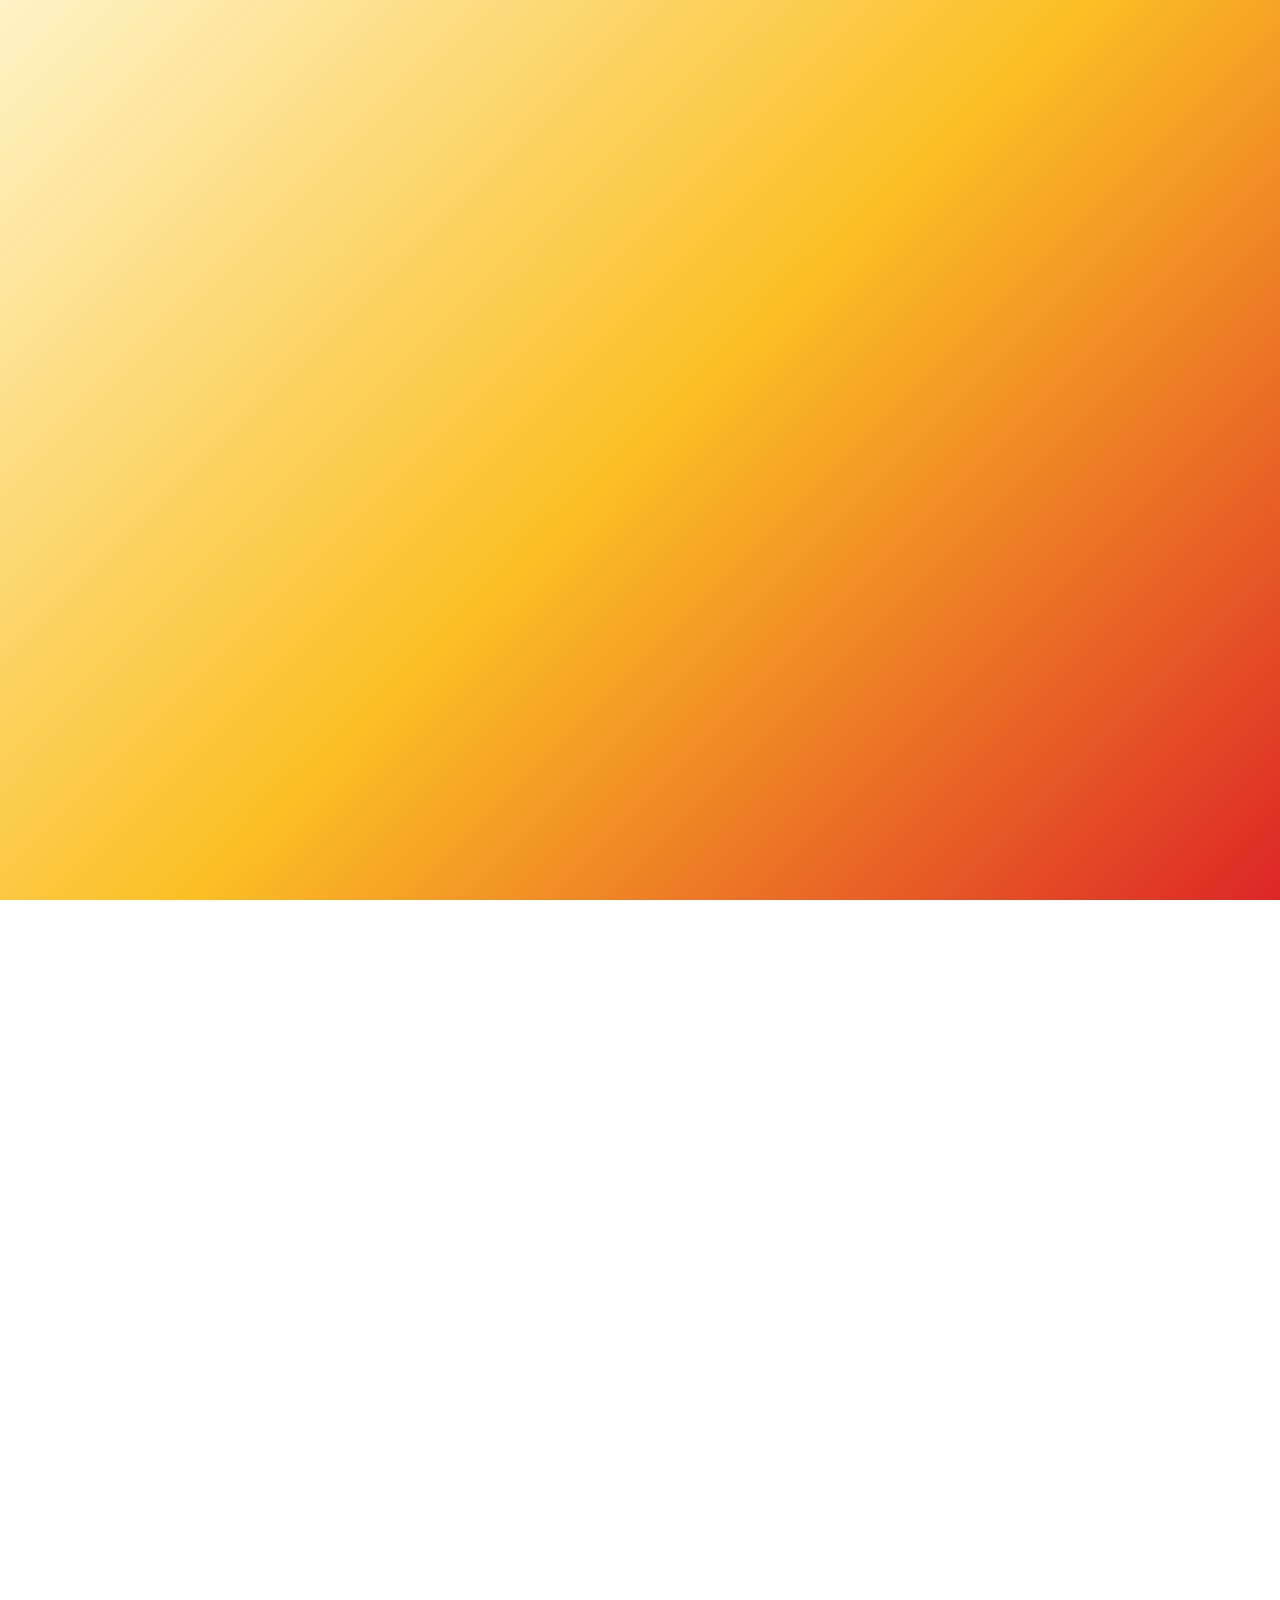
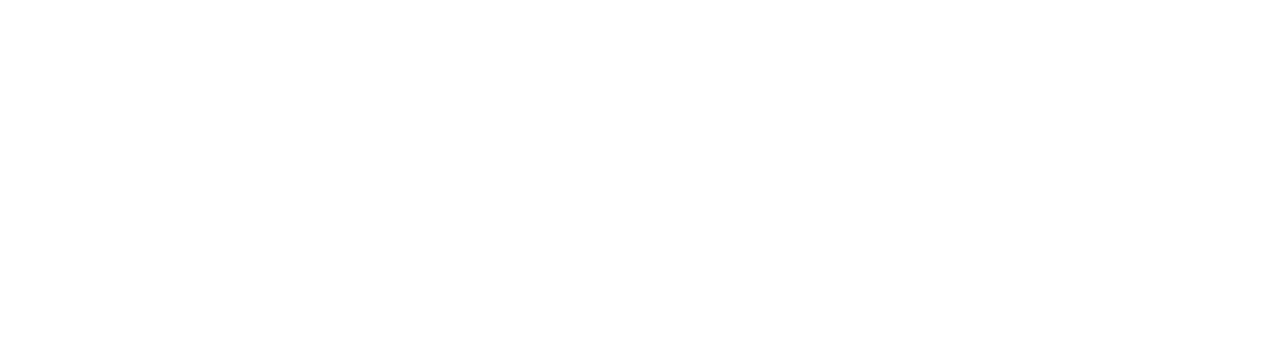
<file: forms/complaints/homepage.html>
<!DOCTYPE html>
<html lang="en">
<head>
    <meta charset="UTF-8">
    <meta name="viewport" content="width=device-width, initial-scale=1.0">
    <title>Complaints System - LEYECO III Forms Management System</title>
    
    <!-- Favicon -->
    <link rel="icon" type="image/svg+xml" href="../../assets/images/leyecoicon_fav.svg">
    
    <!-- Font Awesome Icons -->
    <link rel="stylesheet" href="https://cdnjs.cloudflare.com/ajax/libs/font-awesome/6.5.1/css/all.min.css">
    
    <!-- Main Stylesheet -->
    <link rel="stylesheet" href="../../assets/css/style.css">
    
    <!-- Page Loader Stylesheet -->
    <link rel="stylesheet" href="../../assets/css/loader.css">
    
    <!-- Page-specific CSS -->
    <link rel="stylesheet" href="homepage.css">
    
    <!-- Global Page Loader Script -->
    <script src="../../assets/js/page-loader.js"></script>
</head>
<body>
    <!-- Page Loader Overlay -->
    <div id="page-loader">
        <div class="loader"></div>
    </div>
    
    <!-- Mobile Menu Overlay -->
    <div class="mobile-menu-overlay"></div>
    
    <!-- Navigation Bar -->
    <nav class="navbar">
        <div class="container">
            <!-- Logo/Brand -->
            <a href="../../index.html" class="navbar-brand">
                <img src="../../assets/images/logoL3iii.webp" alt="LEYECO III Logo" class="logo-icon">
                <img src="../../assets/images/logo_leyeco3.webp" alt="LEYECO III" class="logo-text">
            </a>
            
            <!-- Mobile Toggle -->
            <div class="navbar-toggle">
                <span></span>
                <span></span>
                <span></span>
            </div>
            
            <!-- Navigation Menu -->
            <div class="navbar-menu">
                <ul class="navbar-nav">
                    <li>
                        <a href="../../index.html">
                            <i class="fas fa-home"></i> Home
                        </a>
                    </li>
                    <li>
                        <a href="../../about.html">
                            <i class="fas fa-info-circle"></i> About
                        </a>
                    </li>
                    <li>
                        <a href="../../contact.html">
                            <i class="fas fa-envelope"></i> Contact
                        </a>
                    </li>
                    <li>
                        <a href="#" class="btn btn-primary" onclick="alert('Staff login is not available in this frontend-only version.'); return false;">
                            <i class="fas fa-user-lock"></i> Staff Login
                        </a>
                    </li>
                </ul>
            </div>
        </div>
    </nav>
    
    <!-- Main Content Wrapper -->
    <main class="main-content">

<div class="container" style="max-width: 1200px; margin: 0 auto; padding: 20px;">
    <main class="main">
        <section class="hero">
            <h2>File a Complaint</h2>
            <p>We value your feedback. Report service issues, billing concerns, or any complaints to help us serve you better.</p>
            
            <div class="hero-actions">
                <a href="submit_complaint.html" class="btn btn-primary btn-large">
                    📝 Submit New Complaint
                </a>
                <a href="#view-complaint" class="btn btn-secondary btn-large">
                    🔍 Track Your Complaint
                </a>
            </div>
        </section>

        <section class="view-complaint" id="view-complaint">
            <h3>Track Your Complaint</h3>
            <p>Enter your reference code to view the status of your complaint</p>
            
            <form onsubmit="alert('Tracking is not available in this frontend-only version.'); return false;" class="search-form">
                <input 
                    type="text" 
                    name="ref" 
                    placeholder="Enter reference code (e.g., CLN20251211-0001)" 
                    required
                    pattern="CLN\d{8}-\d{4}"
                    class="search-input"
                >
                <button type="submit" class="btn btn-primary">View Complaint</button>
            </form>
        </section>

        <section class="info">
            <h3>How It Works</h3>
            <div class="steps">
                <div class="step">
                    <div class="step-number">1</div>
                    <h4>Submit Complaint</h4>
                    <p>Fill out the form with details about your complaint</p>
                </div>
                <div class="step">
                    <div class="step-number">2</div>
                    <h4>Get Reference Code</h4>
                    <p>Receive a unique tracking code for your complaint</p>
                </div>
                <div class="step">
                    <div class="step-number">3</div>
                    <h4>Track Progress</h4>
                    <p>Use your code to check the status anytime</p>
                </div>
                <div class="step">
                    <div class="step-number">4</div>
                    <h4>Issue Resolved</h4>
                    <p>Our team works to resolve your complaint quickly</p>
                </div>
            </div>
        </section>

        <section class="stats">
            <h3>System Statistics</h3>
            <div class="stats-grid">
                <div class="stat-card">
                    <div class="stat-number">342</div>
                    <div class="stat-label">Total Complaints</div>
                </div>
                <div class="stat-card stat-new">
                    <div class="stat-number">28</div>
                    <div class="stat-label">New Complaints</div>
                </div>
                <div class="stat-card stat-investigating">
                    <div class="stat-number">45</div>
                    <div class="stat-label">Under Investigation</div>
                </div>
                <div class="stat-card stat-resolved">
                    <div class="stat-number">269</div>
                    <div class="stat-label">Resolved</div>
                </div>
            </div>
        </section>
    </main>
</div>

    </main>
    
    <!-- Footer -->
    <footer class="footer">
        <div class="container">
            <div class="footer-content">
                <div class="footer-section">
                    <div class="footer-logo" style="display: flex; align-items: center; gap: 10px; margin-bottom: 0.5rem;">
                        <img src="../../assets/images/logoL3iii.webp" alt="LEYECO III Logo" style="height: 30px; width: auto;">
                        <h4 style="margin: 0;">LEYECO III</h4>
                    </div>
                    <p>Leyte III Electric Cooperative, Inc.</p>
                    <p><i>Lighting Houses, Lighting Homes, Lighting Hopes</i></p>
                </div>
                
                <div class="footer-section">
                    <h4>Quick Links</h4>
                    <ul>
                        <li><a href="../../index.html">Home</a></li>
                        <li><a href="../../index.html#select-forms">Select Forms</a></li>
                        <li><a href="../../contact.html#map-section">Find Us</a></li>
                        <li><a href="../../contact.html#faq-section">FAQ</a></li>
                    </ul>
                </div>
                
                <div class="footer-section">
                    <h4>Contact Information</h4>
                    <p><i class="fas fa-map-marker-alt"></i> Brgy. San Roque, Tunga, Leyte</p>
                    <p><i class="fas fa-phone"></i> SMART: +639285104998</p>
                    <p><i class="fas fa-phone"></i> GLOBE: +639173049794</p>
                    <p><i class="fas fa-envelope"></i> <a href="mailto:leyteiiie@yahoo.com" style="color: var(--light-gray);">leyteiiie@yahoo.com</a></p>
                    <p><i class="fas fa-globe"></i> <a href="https://www.leyeco3.com/" target="_blank" style="color: var(--light-gray);">www.leyeco3.com</a></p>
                </div>
            </div>
        </div>
    </footer>
    
    <!-- JavaScript -->
    <script src="../../assets/js/main.js"></script>
    <script src="../../assets/js/page-loader.js"></script>
</body>
</html>
</file>
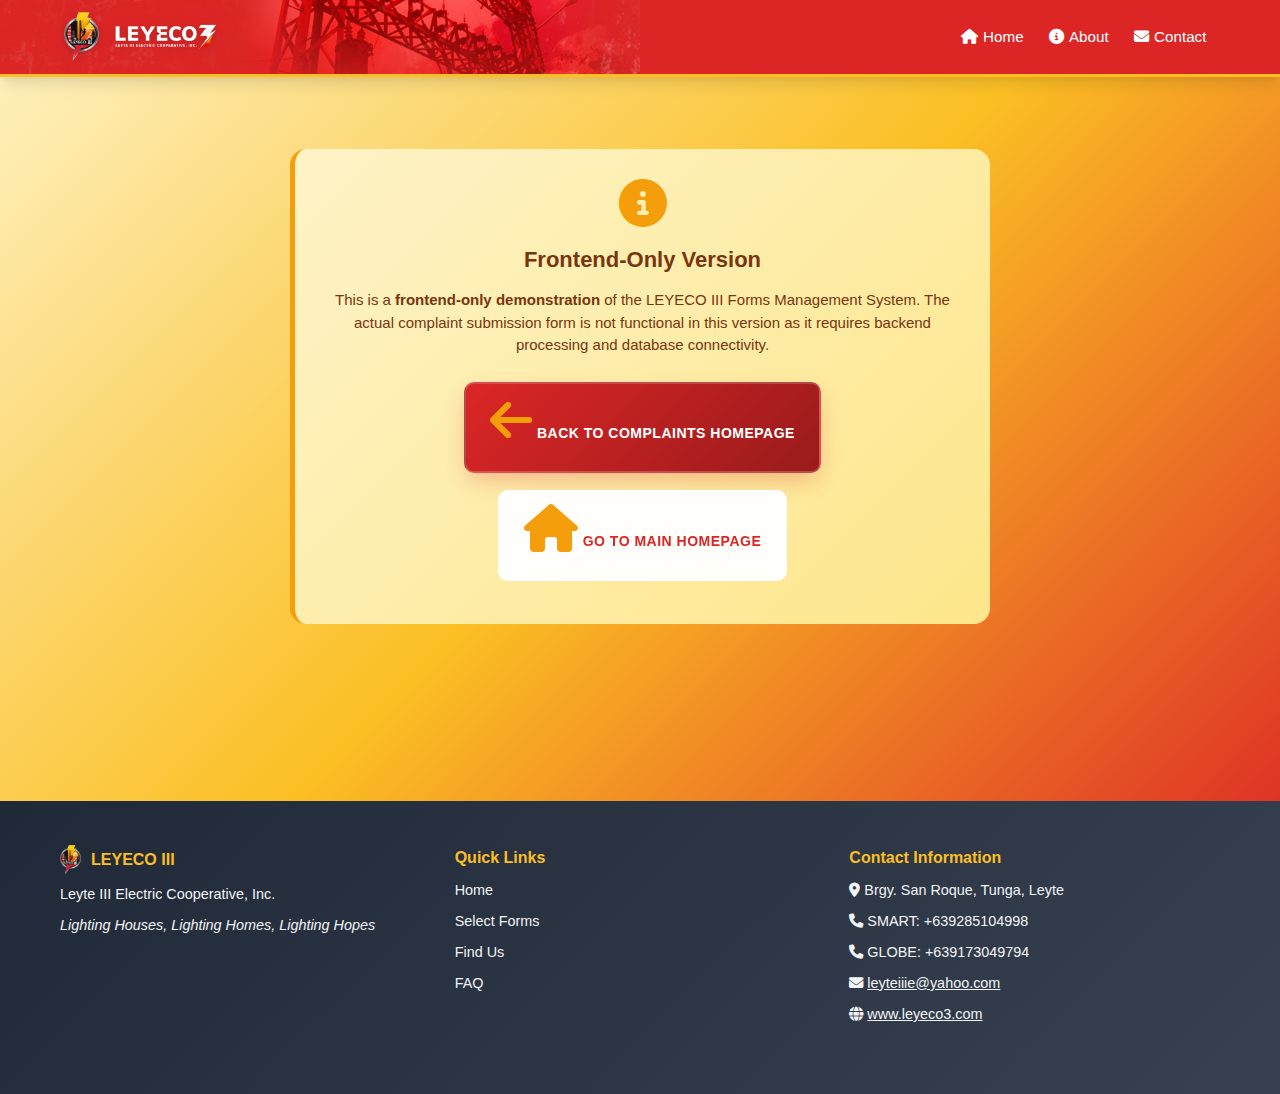
<file: forms/complaints/submit_complaint.html>
<!DOCTYPE html>
<html lang="en">
<head>
    <meta charset="UTF-8">
    <meta name="viewport" content="width=device-width, initial-scale=1.0">
    <title>Submit Complaint - LEYECO III</title>
    
    <!-- Favicon -->
    <link rel="icon" type="image/svg+xml" href="../../assets/images/leyecoicon_fav.svg">
    
    <!-- Font Awesome Icons -->
    <link rel="stylesheet" href="https://cdnjs.cloudflare.com/ajax/libs/font-awesome/6.5.1/css/all.min.css">
    
    <!-- Main Stylesheet -->
    <link rel="stylesheet" href="../../assets/css/style.css">
    <link rel="stylesheet" href="homepage.css">
    
    <style>
        .form-notice {
            max-width: 700px;
            margin: 40px auto;
            padding: 30px;
            background: linear-gradient(135deg, #FEF3C7 0%, #FDE68A 100%);
            border-radius: 16px;
            border-left: 5px solid #F59E0B;
            text-align: center;
        }
        .form-notice i {
            font-size: 48px;
            color: #F59E0B;
            margin-bottom: 15px;
        }
        .form-notice h2 {
            color: #78350f;
            margin-bottom: 12px;
            font-size: 22px;
        }
        .form-notice p {
            color: #78350f;
            line-height: 1.5;
            margin-bottom: 20px;
            font-size: 15px;
        }
        .form-notice .btn {
            margin: 5px;
        }
    </style>
</head>
<body>
    <!-- Navigation Bar -->
    <nav class="navbar">
        <div class="container">
            <a href="../../index.html" class="navbar-brand">
                <img src="../../assets/images/logoL3iii.webp" alt="LEYECO III Logo" class="logo-icon">
                <img src="../../assets/images/logo_leyeco3.webp" alt="LEYECO III" class="logo-text">
            </a>
            
            <div class="navbar-toggle">
                <span></span>
                <span></span>
                <span></span>
            </div>
            
            <div class="navbar-menu">
                <ul class="navbar-nav">
                    <li><a href="../../index.html"><i class="fas fa-home"></i> Home</a></li>
                    <li><a href="../../about.html"><i class="fas fa-info-circle"></i> About</a></li>
                    <li><a href="../../contact.html"><i class="fas fa-envelope"></i> Contact</a></li>
                </ul>
            </div>
        </div>
    </nav>
    
    <main class="main-content">
        <div class="form-notice">
            <i class="fas fa-info-circle"></i>
            <h2>Frontend-Only Version</h2>
            <p>
                This is a <strong>frontend-only demonstration</strong> of the LEYECO III Forms Management System. 
                The actual complaint submission form is not functional in this version as it requires backend 
                processing and database connectivity.
            </p>
            <a href="homepage.html" class="btn btn-primary">
                <i class="fas fa-arrow-left"></i> Back to Complaints Homepage
            </a>
            <a href="../../index.html" class="btn btn-outline">
                <i class="fas fa-home"></i> Go to Main Homepage
            </a>
        </div>
    </main>
    
    <!-- Footer -->
    <footer class="footer">
        <div class="container">
            <div class="footer-content">
                <div class="footer-section">
                    <div class="footer-logo" style="display: flex; align-items: center; gap: 10px; margin-bottom: 0.5rem;">
                        <img src="../../assets/images/logoL3iii.webp" alt="LEYECO III Logo" style="height: 30px; width: auto;">
                        <h4 style="margin: 0;">LEYECO III</h4>
                    </div>
                    <p>Leyte III Electric Cooperative, Inc.</p>
                    <p><i>Lighting Houses, Lighting Homes, Lighting Hopes</i></p>
                </div>
                
                <div class="footer-section">
                    <h4>Quick Links</h4>
                    <ul>
                        <li><a href="../../index.html">Home</a></li>
                        <li><a href="../../index.html#select-forms">Select Forms</a></li>
                        <li><a href="../../contact.html#map-section">Find Us</a></li>
                        <li><a href="../../contact.html#faq-section">FAQ</a></li>
                    </ul>
                </div>
                
                <div class="footer-section">
                    <h4>Contact Information</h4>
                    <p><i class="fas fa-map-marker-alt"></i> Brgy. San Roque, Tunga, Leyte</p>
                    <p><i class="fas fa-phone"></i> SMART: +639285104998</p>
                    <p><i class="fas fa-phone"></i> GLOBE: +639173049794</p>
                    <p><i class="fas fa-envelope"></i> <a href="mailto:leyteiiie@yahoo.com" style="color: var(--light-gray);">leyteiiie@yahoo.com</a></p>
                    <p><i class="fas fa-globe"></i> <a href="https://www.leyeco3.com/" target="_blank" style="color: var(--light-gray);">www.leyeco3.com</a></p>
                </div>
            </div>
        </div>
    </footer>
    
    <script src="../../assets/js/main.js"></script>
</body>
</html>
</file>
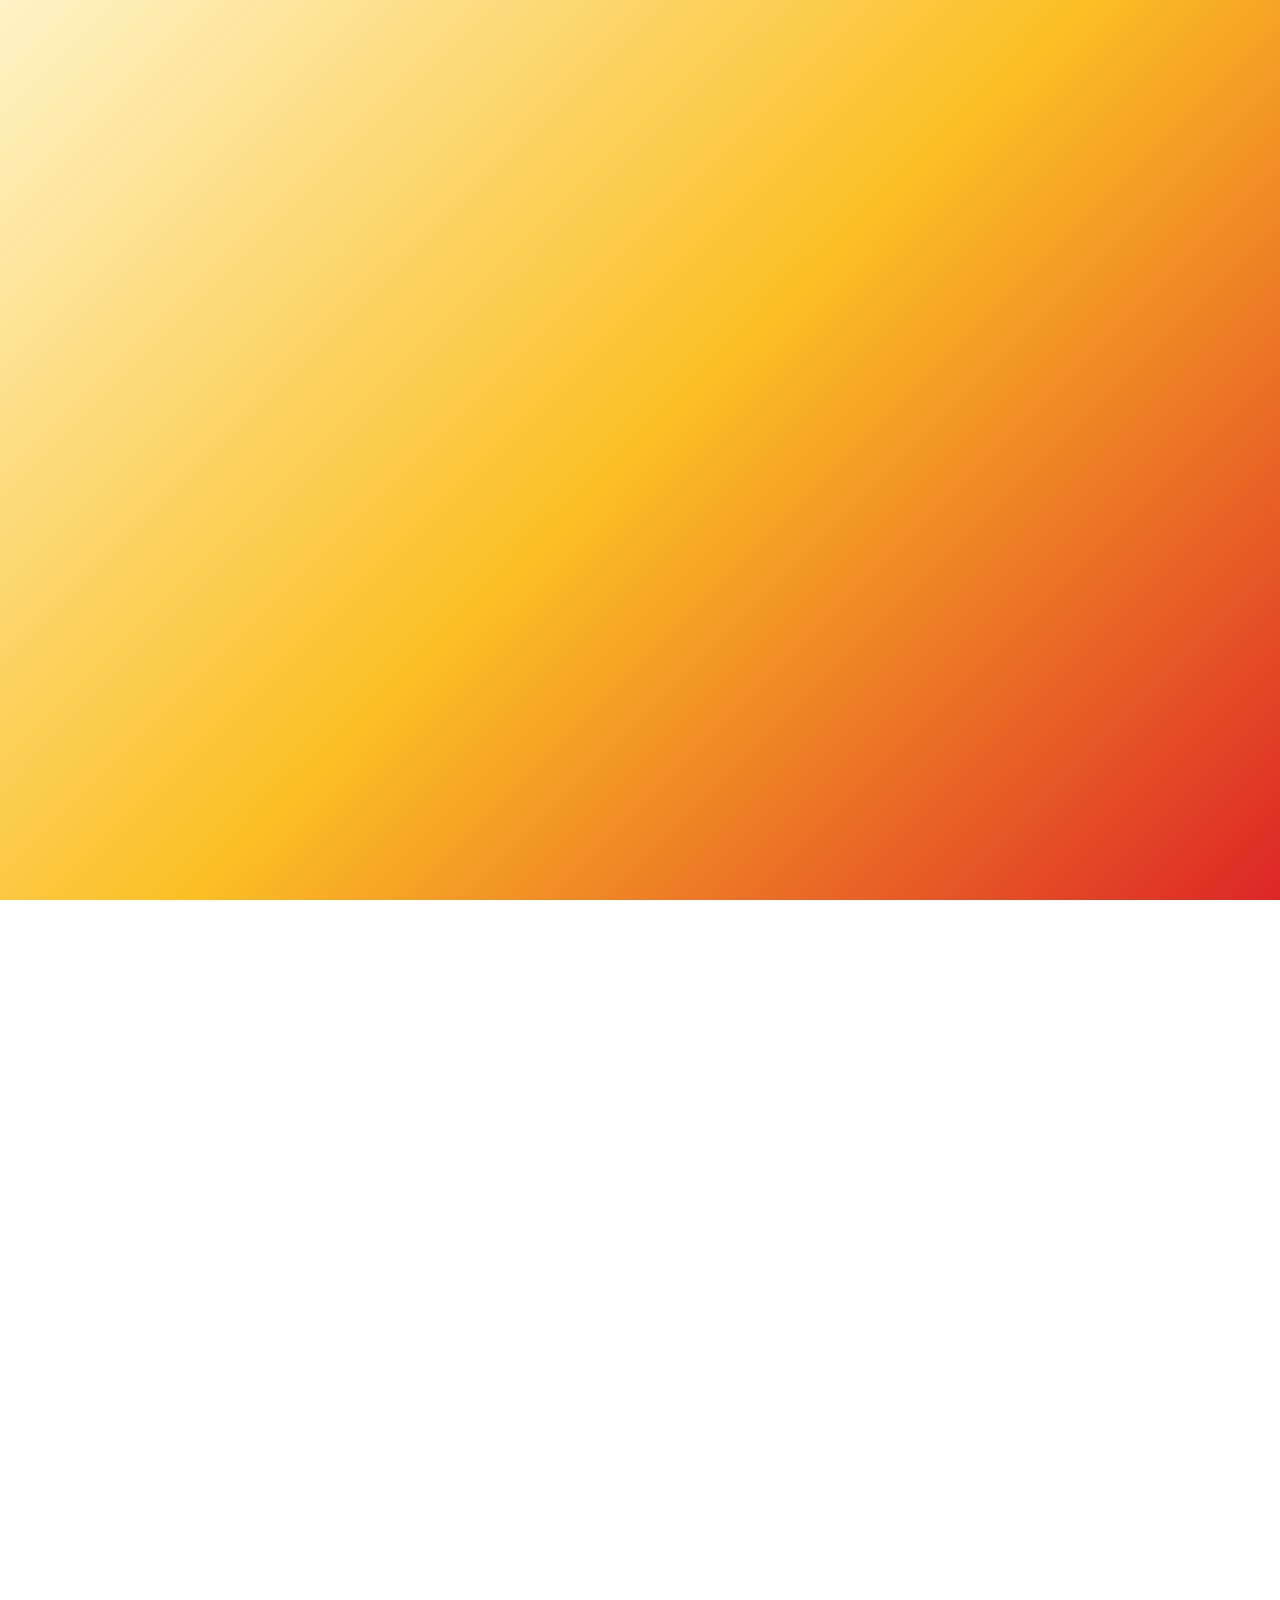
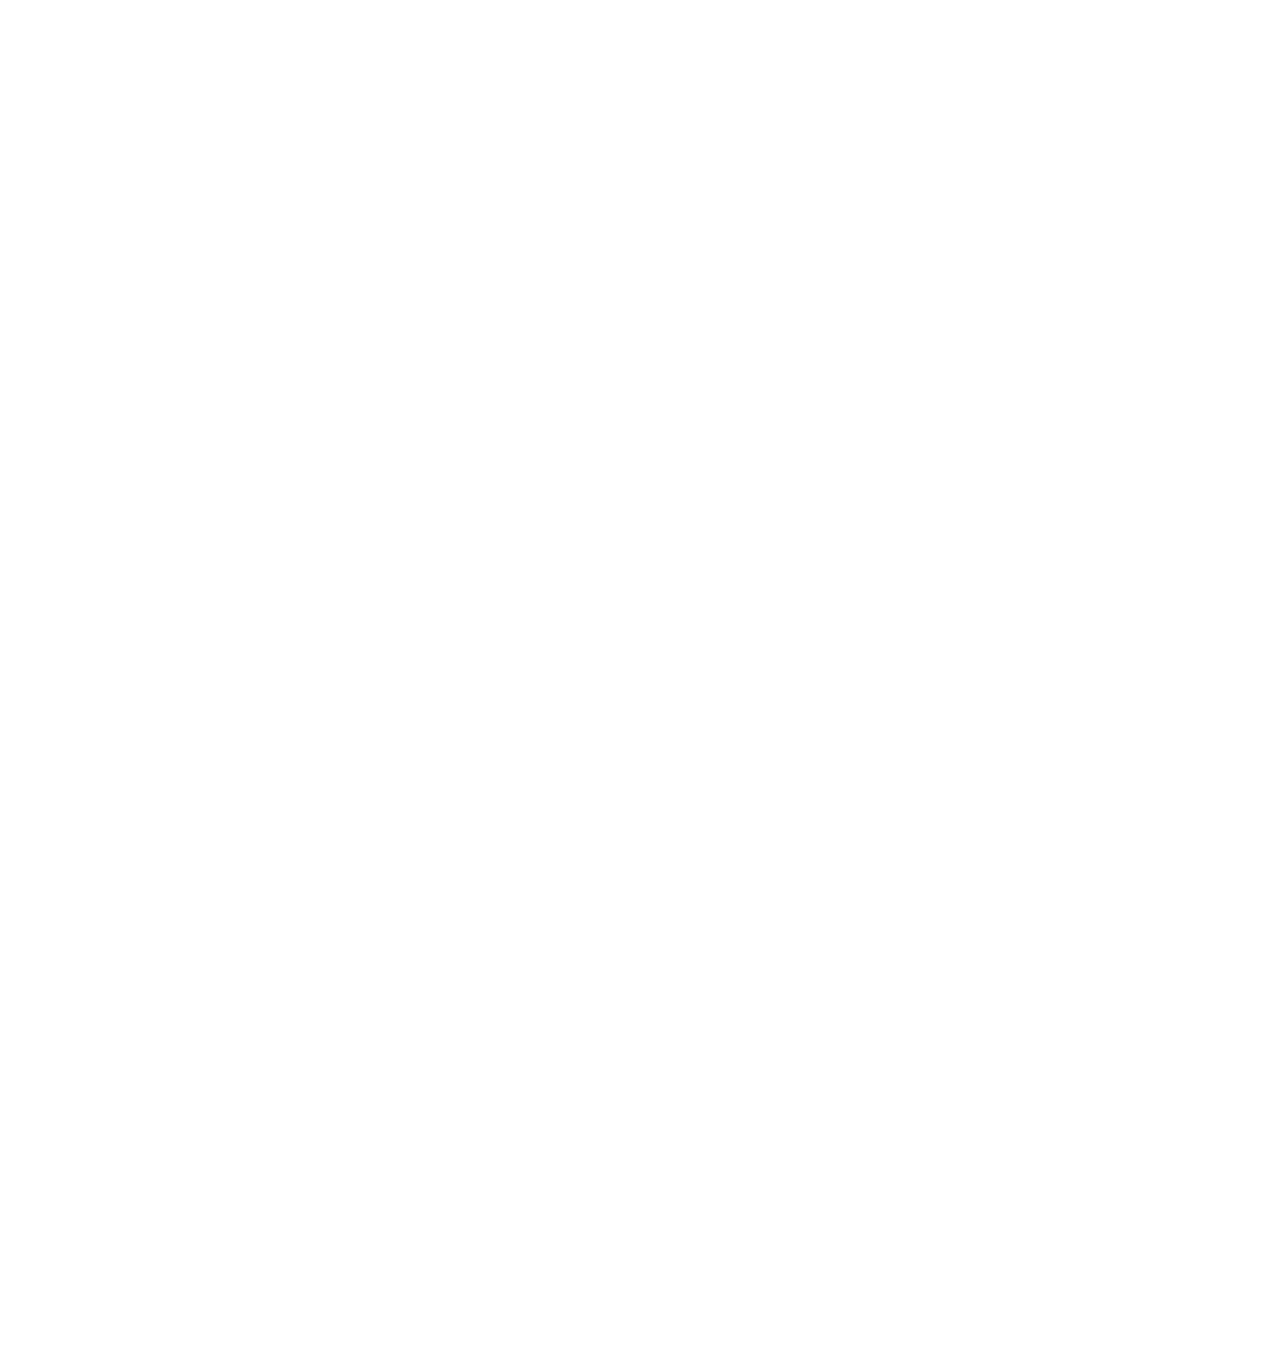
<file: forms/requisition/homepage.html>
<!DOCTYPE html>
<html lang="en">
<head>
    <meta charset="UTF-8">
    <meta name="viewport" content="width=device-width, initial-scale=1.0">
    <title>Requisition System - LEYECO III Forms Management System</title>
    
    <!-- Favicon -->
    <link rel="icon" type="image/svg+xml" href="../../assets/images/leyecoicon_fav.svg">
    
    <!-- Font Awesome Icons -->
    <link rel="stylesheet" href="https://cdnjs.cloudflare.com/ajax/libs/font-awesome/6.5.1/css/all.min.css">
    
    <!-- Main Stylesheet -->
    <link rel="stylesheet" href="../../assets/css/style.css">
    
    <!-- Page Loader Stylesheet -->
    <link rel="stylesheet" href="../../assets/css/loader.css">
    
    <!-- Page-specific CSS -->
    <link rel="stylesheet" href="homepage.css">
    
    <!-- Global Page Loader Script -->
    <script src="../../assets/js/page-loader.js"></script>
</head>
<body>
    <!-- Page Loader Overlay -->
    <div id="page-loader">
        <div class="loader"></div>
    </div>
    
    <!-- Mobile Menu Overlay -->
    <div class="mobile-menu-overlay"></div>
    
    <!-- Navigation Bar -->
    <nav class="navbar">
        <div class="container">
            <!-- Logo/Brand -->
            <a href="../../index.html" class="navbar-brand">
                <img src="../../assets/images/logoL3iii.webp" alt="LEYECO III Logo" class="logo-icon">
                <img src="../../assets/images/logo_leyeco3.webp" alt="LEYECO III" class="logo-text">
            </a>
            
            <!-- Mobile Toggle -->
            <div class="navbar-toggle">
                <span></span>
                <span></span>
                <span></span>
            </div>
            
            <!-- Navigation Menu -->
            <div class="navbar-menu">
                <ul class="navbar-nav">
                    <li>
                        <a href="../../index.html">
                            <i class="fas fa-home"></i> Home
                        </a>
                    </li>
                    <li>
                        <a href="../../about.html">
                            <i class="fas fa-info-circle"></i> About
                        </a>
                    </li>
                    <li>
                        <a href="../../contact.html">
                            <i class="fas fa-envelope"></i> Contact
                        </a>
                    </li>
                    <li>
                        <a href="#" class="btn btn-primary" onclick="alert('Staff login is not available in this frontend-only version.'); return false;">
                            <i class="fas fa-user-lock"></i> Staff Login
                        </a>
                    </li>
                </ul>
            </div>
        </div>
    </nav>
    
    <!-- Main Content Wrapper -->
    <main class="main-content">

<div class="container" style="max-width: 1200px; margin: 0 auto; padding: 20px;">
    <main class="main">
        <section class="hero">
            <h2>Requisition System</h2>
            <p class="hero-desc">Request materials and equipment easily. Submit your requisition, receive a tracking number, and monitor approval progress in real-time through our streamlined 5-level workflow.</p>
            
            <div class="hero-actions">
                <a href="submit_request.html" class="btn btn-primary btn-large">
                    📝 Submit New Request
                </a>
                <a href="#track-request" class="btn btn-secondary btn-large">
                    🔍 Track Request
                </a>
            </div>
        </section>

        <section class="track-request" id="track-request">
            <h3>Track Your Request</h3>
            <p>Enter your RF control number to view the status of your requisition</p>
            
            <form onsubmit="alert('Tracking is not available in this frontend-only version.'); return false;" class="search-form">
                <input 
                    type="text" 
                    name="rf" 
                    placeholder="Enter RF control number (e.g., RF-20251217-0001)" 
                    required
                    pattern="RF-\d{8}-\d{4}"
                    class="search-input"
                >
                <button type="submit" class="btn btn-primary">Track Request</button>
            </form>
        </section>

        <section class="info">
            <h3>How It Works</h3>
            <div class="steps">
                <div class="step">
                    <div class="step-number">1</div>
                    <h4>Submit Request</h4>
                    <p>Fill out the requisition form with your material requirements. No login required!</p>
                </div>
                <div class="step">
                    <div class="step-number">2</div>
                    <h4>Get RF Number</h4>
                    <p>Receive a unique RF control number for tracking your request</p>
                </div>
                <div class="step">
                    <div class="step-number">3</div>
                    <h4>Track Progress</h4>
                    <p>Monitor your request status in real-time using your RF control number</p>
                </div>
                <div class="step">
                    <div class="step-number">4</div>
                    <h4>Approval Process</h4>
                    <p>Your request goes through a 5-level sequential approval workflow</p>
                </div>
            </div>
        </section>

        <section class="workflow">
            <h3>5-Level Approval Workflow</h3>
            <div class="workflow-steps">
                <div class="workflow-step">
                    <div class="workflow-number">1</div>
                    <div class="workflow-details">
                        <h4>Noted</h4>
                        <p>Section Head</p>
                    </div>
                </div>
                <div class="workflow-step">
                    <div class="workflow-number">2</div>
                    <div class="workflow-details">
                        <h4>Reviewed</h4>
                        <p>Department Manager</p>
                    </div>
                </div>
                <div class="workflow-step">
                    <div class="workflow-number">3</div>
                    <div class="workflow-details">
                        <h4>Checked</h4>
                        <p>Warehouse Supervisor</p>
                    </div>
                </div>
                <div class="workflow-step">
                    <div class="workflow-number">4</div>
                    <div class="workflow-details">
                        <h4>Recommended</h4>
                        <p>General Manager</p>
                    </div>
                </div>
                <div class="workflow-step">
                    <div class="workflow-number">5</div>
                    <div class="workflow-details">
                        <h4>Approved</h4>
                        <p>Board of Directors</p>
                    </div>
                </div>
            </div>
        </section>

        <section class="important-info">
            <h3>📌 Important Information</h3>
            <ul>
                <li><strong>No Login Required:</strong> Employees can submit and track requests without creating an account.</li>
                <li><strong>Unique RF Number:</strong> Each request receives a unique control number (Format: RF-YYYYMMDD-XXXX).</li>
                <li><strong>Sequential Approval:</strong> All 5 levels must approve in order for the request to be completed.</li>
                <li><strong>Real-time Tracking:</strong> Check your request status anytime using your RF Control Number.</li>
                <li><strong>Approver Access:</strong> Authorized approvers can login to review and process requests at their level.</li>
            </ul>
        </section>

        <section class="stats">
            <h3>System Statistics</h3>
            <div class="stats-grid">
                <div class="stat-card">
                    <div class="stat-number">156</div>
                    <div class="stat-label">Total Requests</div>
                </div>
                <div class="stat-card stat-pending">
                    <div class="stat-number">42</div>
                    <div class="stat-label">Pending Review</div>
                </div>
                <div class="stat-card stat-approved">
                    <div class="stat-number">98</div>
                    <div class="stat-label">Approved</div>
                </div>
                <div class="stat-card stat-rejected">
                    <div class="stat-number">16</div>
                    <div class="stat-label">Rejected</div>
                </div>
            </div>
        </section>
    </main>
</div>

    </main>
    
    <!-- Footer -->
    <footer class="footer">
        <div class="container">
            <div class="footer-content">
                <div class="footer-section">
                    <div class="footer-logo" style="display: flex; align-items: center; gap: 10px; margin-bottom: 0.5rem;">
                        <img src="../../assets/images/logoL3iii.webp" alt="LEYECO III Logo" style="height: 30px; width: auto;">
                        <h4 style="margin: 0;">LEYECO III</h4>
                    </div>
                    <p>Leyte III Electric Cooperative, Inc.</p>
                    <p><i>Lighting Houses, Lighting Homes, Lighting Hopes</i></p>
                </div>
                
                <div class="footer-section">
                    <h4>Quick Links</h4>
                    <ul>
                        <li><a href="../../index.html">Home</a></li>
                        <li><a href="../../index.html#select-forms">Select Forms</a></li>
                        <li><a href="../../contact.html#map-section">Find Us</a></li>
                        <li><a href="../../contact.html#faq-section">FAQ</a></li>
                    </ul>
                </div>
                
                <div class="footer-section">
                    <h4>Contact Information</h4>
                    <p><i class="fas fa-map-marker-alt"></i> Brgy. San Roque, Tunga, Leyte</p>
                    <p><i class="fas fa-phone"></i> SMART: +639285104998</p>
                    <p><i class="fas fa-phone"></i> GLOBE: +639173049794</p>
                    <p><i class="fas fa-envelope"></i> <a href="mailto:leyteiiie@yahoo.com" style="color: var(--light-gray);">leyteiiie@yahoo.com</a></p>
                    <p><i class="fas fa-globe"></i> <a href="https://www.leyeco3.com/" target="_blank" style="color: var(--light-gray);">www.leyeco3.com</a></p>
                </div>
            </div>
        </div>
    </footer>
    
    <!-- JavaScript -->
    <script src="../../assets/js/main.js"></script>
    <script src="../../assets/js/page-loader.js"></script>
</body>
</html>
</file>
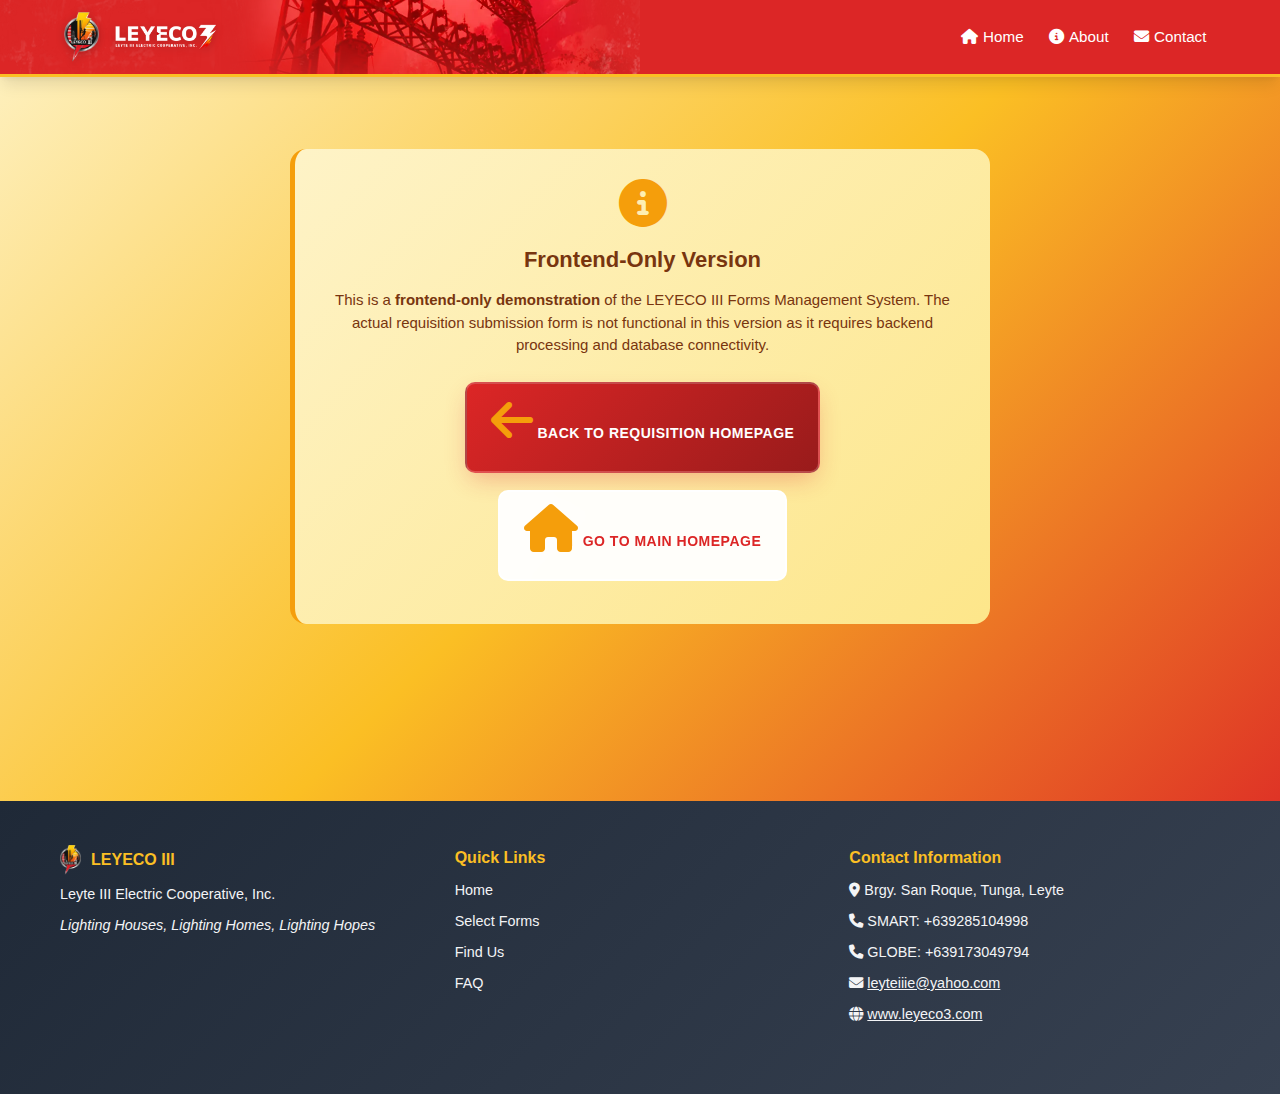
<file: forms/requisition/submit_request.html>
<!DOCTYPE html>
<html lang="en">
<head>
    <meta charset="UTF-8">
    <meta name="viewport" content="width=device-width, initial-scale=1.0">
    <title>Submit Requisition Request - LEYECO III</title>
    
    <!-- Favicon -->
    <link rel="icon" type="image/svg+xml" href="../../assets/images/leyecoicon_fav.svg">
    
    <!-- Font Awesome Icons -->
    <link rel="stylesheet" href="https://cdnjs.cloudflare.com/ajax/libs/font-awesome/6.5.1/css/all.min.css">
    
    <!-- Main Stylesheet -->
    <link rel="stylesheet" href="../../assets/css/style.css">
    <link rel="stylesheet" href="homepage.css">
    
    <style>
        .form-notice {
            max-width: 700px;
            margin: 40px auto;
            padding: 30px;
            background: linear-gradient(135deg, #FEF3C7 0%, #FDE68A 100%);
            border-radius: 16px;
            border-left: 5px solid #F59E0B;
            text-align: center;
        }
        .form-notice i {
            font-size: 48px;
            color: #F59E0B;
            margin-bottom: 15px;
        }
        .form-notice h2 {
            color: #78350f;
            margin-bottom: 12px;
            font-size: 22px;
        }
        .form-notice p {
            color: #78350f;
            line-height: 1.5;
            margin-bottom: 20px;
            font-size: 15px;
        }
        .form-notice .btn {
            margin: 5px;
        }
    </style>
</head>
<body>
    <!-- Navigation Bar -->
    <nav class="navbar">
        <div class="container">
            <a href="../../index.html" class="navbar-brand">
                <img src="../../assets/images/logoL3iii.webp" alt="LEYECO III Logo" class="logo-icon">
                <img src="../../assets/images/logo_leyeco3.webp" alt="LEYECO III" class="logo-text">
            </a>
            
            <div class="navbar-toggle">
                <span></span>
                <span></span>
                <span></span>
            </div>
            
            <div class="navbar-menu">
                <ul class="navbar-nav">
                    <li><a href="../../index.html"><i class="fas fa-home"></i> Home</a></li>
                    <li><a href="../../about.html"><i class="fas fa-info-circle"></i> About</a></li>
                    <li><a href="../../contact.html"><i class="fas fa-envelope"></i> Contact</a></li>
                </ul>
            </div>
        </div>
    </nav>
    
    <main class="main-content">
        <div class="form-notice">
            <i class="fas fa-info-circle"></i>
            <h2>Frontend-Only Version</h2>
            <p>
                This is a <strong>frontend-only demonstration</strong> of the LEYECO III Forms Management System. 
                The actual requisition submission form is not functional in this version as it requires backend 
                processing and database connectivity.
            </p>
            <a href="homepage.html" class="btn btn-primary">
                <i class="fas fa-arrow-left"></i> Back to Requisition Homepage
            </a>
            <a href="../../index.html" class="btn btn-outline">
                <i class="fas fa-home"></i> Go to Main Homepage
            </a>
        </div>
    </main>
    
    <!-- Footer -->
    <footer class="footer">
        <div class="container">
            <div class="footer-content">
                <div class="footer-section">
                    <div class="footer-logo" style="display: flex; align-items: center; gap: 10px; margin-bottom: 0.5rem;">
                        <img src="../../assets/images/logoL3iii.webp" alt="LEYECO III Logo" style="height: 30px; width: auto;">
                        <h4 style="margin: 0;">LEYECO III</h4>
                    </div>
                    <p>Leyte III Electric Cooperative, Inc.</p>
                    <p><i>Lighting Houses, Lighting Homes, Lighting Hopes</i></p>
                </div>
                
                <div class="footer-section">
                    <h4>Quick Links</h4>
                    <ul>
                        <li><a href="../../index.html">Home</a></li>
                        <li><a href="../../index.html#select-forms">Select Forms</a></li>
                        <li><a href="../../contact.html#map-section">Find Us</a></li>
                        <li><a href="../../contact.html#faq-section">FAQ</a></li>
                    </ul>
                </div>
                
                <div class="footer-section">
                    <h4>Contact Information</h4>
                    <p><i class="fas fa-map-marker-alt"></i> Brgy. San Roque, Tunga, Leyte</p>
                    <p><i class="fas fa-phone"></i> SMART: +639285104998</p>
                    <p><i class="fas fa-phone"></i> GLOBE: +639173049794</p>
                    <p><i class="fas fa-envelope"></i> <a href="mailto:leyteiiie@yahoo.com" style="color: var(--light-gray);">leyteiiie@yahoo.com</a></p>
                    <p><i class="fas fa-globe"></i> <a href="https://www.leyeco3.com/" target="_blank" style="color: var(--light-gray);">www.leyeco3.com</a></p>
                </div>
            </div>
        </div>
    </footer>
    
    <script src="../../assets/js/main.js"></script>
</body>
</html>
</file>
<file: assets/css/style.css>
/* LEYECO III Forms Management System - Main Stylesheet */

/* ========================================
   CSS VARIABLES & GLOBAL STYLES
   ======================================== */

:root {
    /* Color Variables */
    --primary-red: #DC2626;
    --primary-red-dark: #991B1B;
    --accent-yellow: #FBBF24;
    --white: #FFFFFF;
    --off-white: #FAFAFA;
    --light-gray: #F3F4F6;
    --text-dark: #1F2937;
    --text-gray: #6B7280;
    --border-light: #E5E7EB;

    /* Additional Colors */
    --dark: #1F2937;
    --dark-gray: #374151;
    --gray: #9CA3AF;
    --secondary-color: #FBBF24;

    /* Shadows */
    --shadow: 0 4px 6px -1px rgba(0, 0, 0, 0.1), 0 2px 4px -1px rgba(0, 0, 0, 0.06);
    --shadow-lg: 0 10px 15px -3px rgba(0, 0, 0, 0.1), 0 4px 6px -2px rgba(0, 0, 0, 0.05);

    /* Spacing */
    --spacing-xs: 0.25rem;
    --spacing-sm: 0.5rem;
    --spacing-md: 1rem;
    --spacing-lg: 1.5rem;
    --spacing-xl: 2rem;
    --spacing-2xl: 3rem;

    /* Transitions */
    --transition-fast: 0.2s ease;
    --transition-normal: 0.3s ease;
}

/* Global Reset */
* {
    margin: 0;
    padding: 0;
    box-sizing: border-box;
}

body {
    font-family: -apple-system, BlinkMacSystemFont, 'Segoe UI', Roboto, 'Helvetica Neue', Arial, sans-serif;
    line-height: 1.6;
    color: var(--text-dark);
    background-color: var(--off-white);
}

.container {
    max-width: 1200px;
    margin: 0 auto;
    padding: 0 1.5rem;
}

/* ========================================
   HEADER / NAVBAR STYLES
   ======================================== */

/* Main Navigation Bar */
.navbar {
    background-color: var(--primary-red);
    position: relative;
    box-shadow: var(--shadow-lg);
    padding: 0.75rem 0;
    position: sticky;
    top: 0;
    z-index: 1000;
    border-bottom: 3px solid var(--accent-yellow);
    overflow: hidden;
}

.navbar::before {
    content: '';
    position: absolute;
    top: 0;
    left: 0;
    width: 50%;
    height: 100%;
    background: url('../images/HEADER_BG_edited_edited.webp') left/cover no-repeat;
    z-index: -1;
}

.navbar::after {
    content: '';
    position: absolute;
    top: 0;
    left: 0;
    right: 0;
    bottom: 0;
    background: var(--primary-red);
    z-index: -2;
}

.navbar .container {
    display: flex;
    justify-content: space-between;
    align-items: center;
    max-width: 1200px;
    margin: 0 auto;
    padding: 0 1.5rem;
}

/* Brand/Logo */
.navbar-brand {
    display: flex;
    align-items: center;
    text-decoration: none;
    transition: transform 0.2s ease;
    height: 50px;
}

.navbar-brand:hover {
    transform: translateY(-2px);
}

/* Logo icon (small L3 logo) */
.navbar-brand .logo-icon {
    height: 100%;
    width: auto;
    margin-right: 10px;
    filter: drop-shadow(0 2px 4px rgba(0, 0, 0, 0.2));
}

/* Text logo */
.navbar-brand .logo-text {
    height: 70%;
    width: auto;
    max-width: 200px;
    object-fit: contain;
    filter: drop-shadow(0 2px 4px rgba(0, 0, 0, 0.2));
}

/* Adjust for mobile */
@media (max-width: 768px) {
    .navbar::before {
        width: 100%;
        background-position: center;
    }

    .navbar-brand {
        height: 40px;
    }

    .navbar-brand .logo-text {
        max-width: 150px;
    }
}

/* Navigation Menu */
.navbar-menu {
    display: flex;
    align-items: center;
}

.navbar-nav {
    display: flex;
    list-style: none;
    margin: 0;
    padding: 0;
    align-items: center;
    justify-content: flex-end;
}

.navbar-nav li {
    margin-left: 0.4rem;
    position: relative;
}

.navbar-nav a {
    color: var(--white);
    text-decoration: none;
    font-weight: 500;
    font-size: 0.95rem;
    padding: 0.5rem 0.6rem;
    border-radius: 6px;
    transition: all 0.2s ease;
    display: flex;
    align-items: center;
    gap: 0.3rem;
}

/* Hover state for regular links */
.navbar-nav a:not(.active):hover {
    background-color: rgba(255, 255, 255, 0.1);
    transform: translateY(-1px);
}

/* Active state - always visible when on the page */
.navbar-nav a.active {
    background-color: var(--accent-yellow) !important;
    color: var(--primary-red-dark) !important;
    font-weight: 600;
    box-shadow: 0 2px 4px rgba(0, 0, 0, 0.1);
}

/* Hover state for active links */
.navbar-nav a.active:hover {
    background-color: #F59E0B !important;
    transform: translateY(-1px);
}

/* Buttons in Nav */
.navbar-nav .btn {
    padding: 0.4rem 0.75rem;
    border-radius: 6px;
    font-weight: 500;
    font-size: 0.875rem;
    transition: all 0.2s ease;
    box-shadow: var(--shadow);
}

/* Primary button - Used for Staff Login */
.navbar-nav .btn-primary {
    background-color: transparent;
    color: var(--white);
    border: 2px solid var(--white);
    font-weight: 600;
    transition: all 0.2s ease !important;
}

.navbar-nav .btn-primary:hover {
    background-color: var(--accent-yellow) !important;
    color: #FFFFFF !important;
    border-color: var(--accent-yellow) !important;
    transform: translateY(-2px);
    box-shadow: 0 4px 12px rgba(0, 0, 0, 0.15);
}

.navbar-nav .btn-danger {
    background-color: #EF4444;
    color: white;
}

.navbar-nav .btn-danger:hover {
    background-color: #DC2626;
    transform: translateY(-2px);
}

/* User Menu */
.user-menu {
    display: flex;
    align-items: center;
    gap: 0.4rem;
    margin-left: 0.4rem;
    padding-left: 0.4rem;
    border-left: 1px solid rgba(255, 255, 255, 0.1);
}

.user-menu span {
    color: var(--white);
    font-weight: 500;
    display: flex;
    align-items: center;
    gap: 0.5rem;
}

/* Mobile Toggle Button */
.navbar-toggle {
    display: none;
    flex-direction: column;
    justify-content: space-between;
    width: 30px;
    height: 21px;
    cursor: pointer;
    z-index: 1001;
}

.navbar-toggle span {
    display: block;
    height: 3px;
    width: 100%;
    background-color: var(--white);
    border-radius: 3px;
    transition: all 0.3s ease;
}

/* Responsive Styles */
@media (max-width: 992px) {
    .navbar-menu {
        position: fixed;
        top: -100vh;
        left: auto;
        right: 10px;
        width: 170px;
        height: auto;
        max-height: calc(100vh - 90px);
        background: linear-gradient(180deg, var(--primary-red) 0%, var(--primary-red-dark) 100%);
        flex-direction: column;
        justify-content: flex-start;
        padding: 12px 15px 15px;
        transition: top 0.4s ease;
        box-shadow: 0 5px 15px rgba(0, 0, 0, 0.2);
        overflow-y: auto;
        z-index: 999;
        border-radius: 12px;
    }

    .navbar-menu.active {
        top: 80px;
    }

    .navbar-nav {
        flex-direction: column;
        width: 100%;
        align-items: flex-end;
    }

    .navbar-nav li {
        margin: 0.5rem 0;
        width: 100%;
        text-align: center;
    }

    .navbar-nav a {
        padding: 0.75rem 1rem;
        width: auto;
        display: inline-block;
    }

    /* Adjust Staff Login button for mobile */
    .navbar-nav .btn {
        font-size: 0.78rem !important; /* Even smaller text */
        padding: 0.4rem 0.6rem;
    }

    .user-menu {
        margin: 0.5rem 0 0 0;
        padding: 0.75rem 0 0 0;
        border-left: none;
        border-top: 1px solid rgba(255, 255, 255, 0.1);
        width: 100%;
        flex-direction: column;
        align-items: center;
    }

    .navbar-toggle {
        display: flex;
    }

    .navbar-toggle.active span:nth-child(1) {
        transform: translateY(9px) rotate(45deg);
    }

    .navbar-toggle.active span:nth-child(2) {
        opacity: 0;
    }

    .navbar-toggle.active span:nth-child(3) {
        transform: translateY(-9px) rotate(-45deg);
    }
}

/* Overlay for mobile menu */
.mobile-menu-overlay {
    display: none;
    position: fixed;
    top: 0;
    left: 0;
    right: 0;
    bottom: 0;
    background-color: rgba(0, 0, 0, 0.5);
    z-index: 998;
    opacity: 0;
    transition: opacity 0.3s ease;
    border-radius: 12px;
}

.mobile-menu-overlay.active {
    display: block;
    opacity: 1;
}

/* ========================================
   FOOTER STYLES
   ======================================== */

.main-content {
    min-height: calc(100vh - 200px);
    padding: var(--spacing-xl) 0;
}

.footer {
    background: linear-gradient(135deg, var(--dark), var(--dark-gray));
    color: var(--white);
    padding: var(--spacing-lg) 0 var(--spacing-md);
    margin-top: var(--spacing-lg);
    font-size: 0.9rem;
}

.footer-content {
    display: grid;
    grid-template-columns: repeat(auto-fit, minmax(200px, 1fr));
    gap: var(--spacing-lg);
    margin-bottom: var(--spacing-lg);
}

.footer-section h4 {
    color: var(--secondary-color);
    margin-bottom: var(--spacing-sm);
    font-size: 1rem;
}

.footer-section p {
    margin-bottom: var(--spacing-sm);
    color: var(--light-gray);
}

.footer-section ul {
    list-style: none;
    padding: 0;
}

.footer-section ul li {
    margin-bottom: var(--spacing-sm);
}

.footer-section ul li a {
    color: var(--light-gray);
    text-decoration: none;
    transition: color var(--transition-fast);
}

.footer-section ul li a:hover {
    color: var(--secondary-color);
}

.footer-bottom {
    border-top: 1px solid var(--dark-gray);
    padding-top: var(--spacing-lg);
    text-align: center;
}

.footer-bottom p {
    margin-bottom: var(--spacing-xs);
    color: var(--gray);
    font-size: 0.875rem;
}

@media (max-width: 768px) {
    .footer {
        padding: var(--spacing-md) 0 var(--spacing-sm);
        font-size: 0.75rem;
    }

    .footer-content {
        grid-template-columns: 1fr;
        gap: var(--spacing-md);
        margin-bottom: var(--spacing-md);
    }

    .footer-section {
        padding: 0;
    }

    .footer-section h4 {
        font-size: 0.85rem;
        margin-bottom: 0.4rem;
    }

    .footer-section p {
        font-size: 0.75rem;
        margin-bottom: 0.3rem;
    }

    .footer-section ul li {
        margin-bottom: 0.3rem;
    }

    .footer-section ul li a {
        font-size: 0.75rem;
    }

    .footer-logo img {
        height: 20px !important;
    }

    .footer-logo h4 {
        font-size: 0.85rem !important;
    }
}

/* ========================================
   UTILITY CLASSES
   ======================================== */

/* Buttons */
.btn {
    display: inline-block;
    padding: 0.75rem 1.5rem;
    font-size: 1rem;
    font-weight: 500;
    text-align: center;
    text-decoration: none;
    border: none;
    border-radius: 6px;
    cursor: pointer;
    transition: all var(--transition-fast);
}

.btn-primary {
    background-color: var(--primary-red);
    color: var(--white);
}

.btn-primary:hover {
    background-color: var(--primary-red-dark);
    transform: translateY(-2px);
    box-shadow: var(--shadow-lg);
}

.btn-secondary {
    background-color: var(--accent-yellow);
    color: var(--text-dark);
}

.btn-secondary:hover {
    background-color: #F59E0B;
    transform: translateY(-2px);
    box-shadow: var(--shadow-lg);
}

/* Text Utilities */
.text-center {
    text-align: center;
}

.text-muted {
    color: var(--text-gray);
}

/* Spacing Utilities */
.mt-1 {
    margin-top: var(--spacing-sm);
}

.mt-2 {
    margin-top: var(--spacing-md);
}

.mt-3 {
    margin-top: var(--spacing-lg);
}

.mt-4 {
    margin-top: var(--spacing-xl);
}

.mb-1 {
    margin-bottom: var(--spacing-sm);
}

.mb-2 {
    margin-bottom: var(--spacing-md);
}

.mb-3 {
    margin-bottom: var(--spacing-lg);
}

.mb-4 {
    margin-bottom: var(--spacing-xl);
}

.py-1 {
    padding-top: var(--spacing-sm);
    padding-bottom: var(--spacing-sm);
}

.py-2 {
    padding-top: var(--spacing-md);
    padding-bottom: var(--spacing-md);
}

.py-3 {
    padding-top: var(--spacing-lg);
    padding-bottom: var(--spacing-lg);
}

.py-4 {
    padding-top: var(--spacing-xl);
    padding-bottom: var(--spacing-xl);
}
</file>
<file: assets/css/loader.css>
/* ========================================
   GLOBAL PAGE LOADER STYLES
   ======================================== */

/* Page Loader Overlay */
#page-loader {
    position: fixed;
    top: 0;
    left: 0;
    width: 100%;
    height: 100%;
    background: transparent;
    display: flex;
    justify-content: center;
    align-items: center;
    z-index: 9999;
    opacity: 1;
    visibility: visible;
    transition: opacity 0.4s ease, visibility 0.4s ease;
    pointer-events: none;
}

/* Hide loader when page is loaded */
#page-loader.hidden {
    opacity: 0;
    visibility: hidden;
    pointer-events: none;
}

/* Loader Animation */
.loader {
    width: 50px;
    aspect-ratio: 1;
    display: grid;
    -webkit-mask: conic-gradient(from 15deg, #0000, #000);
    mask: conic-gradient(from 15deg, #0000, #000);
    animation: l26 1s infinite steps(12);
    pointer-events: auto;
}

.loader,
.loader:before,
.loader:after {
    background:
        radial-gradient(closest-side at 50% 12.5%,
            #f03355 96%, #0000) 50% 0/20% 80% repeat-y,
        radial-gradient(closest-side at 12.5% 50%,
            #f03355 96%, #0000) 0 50%/80% 20% repeat-x;
}

.loader:before,
.loader:after {
    content: "";
    grid-area: 1/1;
    transform: rotate(30deg);
}

.loader:after {
    transform: rotate(60deg);
}

@keyframes l26 {
    100% {
        transform: rotate(1turn)
    }
}



/* Smooth page transition */
body {
    opacity: 0;
    animation: fadeIn 0.3s ease forwards;
    animation-delay: 0.1s;
}

@keyframes fadeIn {
    to {
        opacity: 1;
    }
}
</file>
<file: forms/complaints/homepage.css>
/* LEYECO III Complaints System - Homepage Styles */
/* Red, White & Yellow Theme */

* {
    margin: 0;
    padding: 0;
    box-sizing: border-box;
}

:root {
    /* Red, White & Yellow Theme Colors */
    --primary-red: #DC2626;
    --primary-red-dark: #991B1B;
    --primary-red-light: #FCA5A5;
    --accent-yellow: #FBBF24;
    --accent-yellow-dark: #D97706;
    --accent-yellow-light: #FEF3C7;
    --white: #FFFFFF;
    --off-white: #FAFAFA;
    --light-gray: #F3F4F6;
    --text-dark: #1F2937;
    --text-gray: #6B7280;
    --text-secondary: #4B5563;
    --border-light: #E5E7EB;

    /* Status Colors */
    --success-green: #10B981;
    --warning-orange: #F59E0B;
    --info-blue: #3B82F6;

    /* Shadows */
    --shadow-sm: 0 1px 2px 0 rgba(0, 0, 0, 0.05);
    --shadow: 0 4px 6px -1px rgba(0, 0, 0, 0.1), 0 2px 4px -1px rgba(0, 0, 0, 0.06);
    --shadow-lg: 0 10px 15px -3px rgba(0, 0, 0, 0.1), 0 4px 6px -2px rgba(0, 0, 0, 0.05);
    --shadow-xl: 0 20px 25px -5px rgba(0, 0, 0, 0.1), 0 10px 10px -5px rgba(0, 0, 0, 0.04);
    --shadow-red: 0 10px 25px -5px rgba(220, 38, 38, 0.3);
    --shadow-yellow: 0 10px 25px -5px rgba(251, 191, 36, 0.3);
}

/* Framer Motion-style Animations */
@keyframes fadeInUp {
    from {
        opacity: 0;
        transform: translateY(30px);
    }

    to {
        opacity: 1;
        transform: translateY(0);
    }
}

@keyframes fadeIn {
    from {
        opacity: 0;
    }

    to {
        opacity: 1;
    }
}

@keyframes scaleIn {
    from {
        opacity: 0;
        transform: scale(0.95);
    }

    to {
        opacity: 1;
        transform: scale(1);
    }
}

@keyframes slideInLeft {
    from {
        opacity: 0;
        transform: translateX(-30px);
    }

    to {
        opacity: 1;
        transform: translateX(0);
    }
}

@keyframes slideInRight {
    from {
        opacity: 0;
        transform: translateX(30px);
    }

    to {
        opacity: 1;
        transform: translateX(0);
    }
}

body {
    font-family: 'Inter', -apple-system, BlinkMacSystemFont, 'Segoe UI', Roboto, 'Helvetica Neue', Arial, sans-serif;
    background: linear-gradient(135deg, #FEF3C7 0%, #FBBF24 50%, #DC2626 100%);
    background-attachment: fixed;
    min-height: 100vh;
    color: var(--text-dark);
    line-height: 1.6;
}

.container {
    max-width: 1200px;
    margin: 0 auto;
    padding: 20px;
}

/* Header */
.header {
    background: linear-gradient(135deg, rgba(220, 38, 38, 0.95) 0%, rgba(153, 27, 27, 0.95) 100%);
    position: relative;
    padding: 25px 35px;
    border-radius: 16px;
    box-shadow: var(--shadow-xl);
    display: flex;
    justify-content: space-between;
    align-items: center;
    margin-bottom: 30px;
    overflow: hidden;
    border: 3px solid var(--white);
    animation: fadeInUp 0.6s ease-out;
}

.logo {
    display: flex;
    align-items: center;
    gap: 15px;
}

.header-logo {
    height: 50px;
    width: auto;
    filter: drop-shadow(0 2px 4px rgba(0, 0, 0, 0.2));
}

.left-logo {
    height: 40px;
}

.logo-text h1 {
    font-size: 28px;
    color: var(--white);
    margin-bottom: 2px;
    font-weight: 800;
    text-shadow: 2px 2px 4px rgba(0, 0, 0, 0.3);
}

.logo-text p {
    font-size: 14px;
    color: var(--accent-yellow-light);
    font-weight: 500;
    text-shadow: 1px 1px 2px rgba(0, 0, 0, 0.3);
}

.nav {
    display: flex;
    gap: 12px;
    align-items: center;
}

/* Buttons */
.btn {
    padding: 12px 24px;
    border-radius: 10px;
    text-decoration: none;
    font-weight: 600;
    transition: all 0.3s cubic-bezier(0.4, 0, 0.2, 1);
    border: none;
    cursor: pointer;
    display: inline-block;
    text-align: center;
    position: relative;
    overflow: hidden;
    text-transform: uppercase;
    letter-spacing: 0.5px;
    font-size: 14px;
}

.btn::before {
    content: '';
    position: absolute;
    top: 50%;
    left: 50%;
    width: 0;
    height: 0;
    border-radius: 50%;
    background: rgba(255, 255, 255, 0.3);
    transform: translate(-50%, -50%);
    transition: width 0.6s, height 0.6s;
}

.btn:hover::before {
    width: 300px;
    height: 300px;
}

.btn>* {
    position: relative;
    z-index: 1;
}

.btn-primary {
    background: linear-gradient(135deg, var(--primary-red) 0%, var(--primary-red-dark) 100%);
    color: var(--white);
    box-shadow: var(--shadow-red);
    border: 2px solid rgba(255, 255, 255, 0.2);
}

.btn-primary:hover {
    transform: translateY(-3px) scale(1.02);
    box-shadow: 0 15px 30px -5px rgba(220, 38, 38, 0.4);
}

.btn-secondary {
    background: linear-gradient(135deg, var(--accent-yellow) 0%, var(--accent-yellow-dark) 100%);
    color: var(--text-dark);
    box-shadow: var(--shadow-yellow);
    border: 2px solid rgba(255, 255, 255, 0.3);
}

.btn-secondary:hover {
    transform: translateY(-3px) scale(1.02);
    box-shadow: 0 15px 30px -5px rgba(251, 191, 36, 0.4);
}

.btn-outline {
    background: rgba(255, 255, 255, 0.95);
    color: var(--primary-red);
    border: 2px solid var(--white);
    backdrop-filter: blur(10px);
}

.btn-outline:hover {
    background: var(--white);
    transform: translateY(-2px);
    box-shadow: var(--shadow-lg);
}

.btn-large {
    padding: 18px 36px;
    font-size: 18px;
    border-radius: 12px;
}

/* Alert Messages */
.alert {
    padding: 16px 24px;
    border-radius: 12px;
    margin-bottom: 20px;
    font-weight: 500;
    box-shadow: var(--shadow);
    animation: slideDown 0.4s ease-out;
}

@keyframes slideDown {
    from {
        opacity: 0;
        transform: translateY(-20px);
    }

    to {
        opacity: 1;
        transform: translateY(0);
    }
}

.alert-success {
    background: linear-gradient(135deg, #D1FAE5 0%, #A7F3D0 100%);
    color: #065F46;
    border-left: 5px solid var(--success-green);
}

.alert-error {
    background: linear-gradient(135deg, #FEE2E2 0%, #FECACA 100%);
    color: #991B1B;
    border-left: 5px solid var(--primary-red);
}

/* Main Content */
.main {
    background: var(--white);
    border-radius: 16px;
    box-shadow: var(--shadow-xl);
    overflow: hidden;
    border: 3px solid var(--accent-yellow);
    animation: scaleIn 0.7s ease-out 0.2s backwards;
}

/* Hero Section */
.hero {
    background: linear-gradient(135deg, var(--primary-red) 0%, var(--primary-red-dark) 100%);
    position: relative;
    color: var(--white);
    padding: 70px 40px;
    text-align: center;
    overflow: hidden;
}

.hero::before {
    content: '';
    position: absolute;
    top: -50%;
    left: -50%;
    width: 200%;
    height: 200%;
    background: radial-gradient(circle, rgba(251, 191, 36, 0.1) 0%, transparent 70%);
    animation: pulse 8s ease-in-out infinite;
}

@keyframes pulse {

    0%,
    100% {
        transform: scale(1);
        opacity: 0.5;
    }

    50% {
        transform: scale(1.1);
        opacity: 0.8;
    }
}

.hero>* {
    position: relative;
    z-index: 1;
}

.hero h2 {
    font-size: 48px;
    margin-bottom: 20px;
    font-weight: 800;
    text-shadow: 3px 3px 6px rgba(0, 0, 0, 0.3);
    background: linear-gradient(to right, var(--white), var(--accent-yellow-light));
    -webkit-background-clip: text;
    -webkit-text-fill-color: transparent;
    background-clip: text;
}

.hero p {
    font-size: 20px;
    margin-bottom: 35px;
    opacity: 0.95;
    text-shadow: 1px 1px 3px rgba(0, 0, 0, 0.3);
    max-width: 700px;
    margin-left: auto;
    margin-right: auto;
}

.hero-actions {
    display: flex;
    gap: 20px;
    justify-content: center;
    flex-wrap: wrap;
}

/* Statistics */
.stats {
    padding: 50px 40px;
    background: linear-gradient(to bottom, var(--off-white), var(--white));
}

.stats h3 {
    font-size: 32px;
    margin-bottom: 35px;
    text-align: center;
    color: var(--text-dark);
    font-weight: 800;
    position: relative;
    padding-bottom: 15px;
}

.stats h3::after {
    content: '';
    position: absolute;
    bottom: 0;
    left: 50%;
    transform: translateX(-50%);
    width: 80px;
    height: 4px;
    background: linear-gradient(to right, var(--primary-red), var(--accent-yellow));
    border-radius: 2px;
}

.stats-grid {
    display: grid;
    grid-template-columns: repeat(auto-fit, minmax(220px, 1fr));
    gap: 25px;
}

.stat-card {
    background: var(--white);
    padding: 30px 25px;
    border-radius: 14px;
    text-align: center;
    border: 3px solid var(--border-light);
    transition: all 0.4s cubic-bezier(0.4, 0, 0.2, 1);
    position: relative;
    overflow: hidden;
}

.stat-card::before {
    content: '';
    position: absolute;
    top: 0;
    left: 0;
    right: 0;
    height: 5px;
    background: linear-gradient(to right, var(--primary-red), var(--accent-yellow));
    transform: scaleX(0);
    transition: transform 0.4s ease;
}

.stat-card:hover::before {
    transform: scaleX(1);
}

.stat-card:hover {
    transform: translateY(-8px) scale(1.02);
    box-shadow: var(--shadow-xl);
    border-color: var(--primary-red);
}

.stat-card.stat-new {
    background: linear-gradient(135deg, #FEF3C7 0%, #FDE68A 100%);
    border-color: var(--accent-yellow);
}

.stat-card.stat-investigating {
    background: linear-gradient(135deg, #FEE2E2 0%, #FCA5A5 100%);
    border-color: var(--primary-red-light);
}

.stat-card.stat-resolved {
    background: linear-gradient(135deg, #D1FAE5 0%, #A7F3D0 100%);
    border-color: #6EE7B7;
}

.stat-number {
    font-size: 48px;
    font-weight: 900;
    color: var(--text-dark);
    margin-bottom: 8px;
    line-height: 1;
}

.stat-label {
    font-size: 15px;
    color: var(--text-gray);
    font-weight: 600;
    text-transform: uppercase;
    letter-spacing: 0.5px;
}

/* View Complaint Section */
.view-complaint {
    padding: 50px 40px;
    background: linear-gradient(135deg, var(--accent-yellow-light) 0%, var(--white) 100%);
    text-align: center;
    border-top: 3px solid var(--accent-yellow);
    border-bottom: 3px solid var(--accent-yellow);
}

.view-complaint h3 {
    font-size: 32px;
    margin-bottom: 12px;
    font-weight: 800;
    color: var(--text-dark);
}

.view-complaint p {
    color: var(--text-gray);
    margin-bottom: 30px;
    font-size: 16px;
}

.search-form {
    display: flex;
    gap: 15px;
    max-width: 650px;
    margin: 0 auto;
    flex-wrap: wrap;
    justify-content: center;
}

.search-input {
    flex: 1;
    min-width: 320px;
    padding: 15px 24px;
    border: 3px solid var(--border-light);
    border-radius: 12px;
    font-size: 16px;
    transition: all 0.3s ease;
    background: var(--white);
    font-weight: 500;
}

.search-input:focus {
    outline: none;
    border-color: var(--primary-red);
    box-shadow: 0 0 0 4px rgba(220, 38, 38, 0.1);
    transform: translateY(-2px);
}

/* Info Section */
.info {
    padding: 50px 40px;
    background: var(--white);
}

.info h3 {
    font-size: 32px;
    margin-bottom: 40px;
    text-align: center;
    font-weight: 800;
    color: var(--text-dark);
    position: relative;
    padding-bottom: 15px;
}

.info h3::after {
    content: '';
    position: absolute;
    bottom: 0;
    left: 50%;
    transform: translateX(-50%);
    width: 80px;
    height: 4px;
    background: linear-gradient(to right, var(--primary-red), var(--accent-yellow));
    border-radius: 2px;
}

.steps {
    display: grid;
    grid-template-columns: repeat(auto-fit, minmax(240px, 1fr));
    gap: 35px;
}

.step {
    text-align: center;
    padding: 20px;
    border-radius: 12px;
    transition: all 0.3s ease;
}

.step:hover {
    transform: translateY(-5px);
    background: var(--off-white);
}

.step-number {
    width: 70px;
    height: 70px;
    background: linear-gradient(135deg, var(--primary-red) 0%, var(--primary-red-dark) 100%);
    color: var(--white);
    border-radius: 50%;
    display: flex;
    align-items: center;
    justify-content: center;
    font-size: 32px;
    font-weight: 900;
    margin: 0 auto 20px;
    box-shadow: var(--shadow-red);
    border: 4px solid var(--accent-yellow);
}

.step h4 {
    font-size: 20px;
    margin-bottom: 12px;
    color: var(--text-dark);
    font-weight: 700;
}

.step p {
    color: var(--text-gray);
    font-size: 15px;
    line-height: 1.6;
}

/* Footer - Using global footer styles from style.css */

/* Responsive Design */
@media (max-width: 768px) {
    .header {
        flex-direction: column;
        gap: 20px;
        text-align: center;
        padding: 25px 20px;
    }

    .logo {
        flex-direction: column;
        gap: 10px;
    }

    .hero {
        padding: 50px 25px;
    }

    .hero h2 {
        font-size: 36px;
    }

    .hero p {
        font-size: 14px;
    }

    .hero-actions {
        flex-direction: column;
        gap: 10px;
    }

    .btn-large {
        padding: 10px 20px;
        font-size: 14px;
    }

    .stats,
    .info,
    .view-complaint {
        padding: 40px 25px;
    }

    .stats h3,
    .info h3,
    .view-complaint h3 {
        font-size: 26px;
    }

    .stats-grid {
        grid-template-columns: repeat(2, 1fr);
        gap: 12px;
    }

    .stat-card {
        padding: 15px 10px;
    }

    .stat-number {
        font-size: 28px;
    }

    .stat-label {
        font-size: 12px;
    }

    .search-form {
        flex-direction: column;
    }

    .search-input {
        width: 100%;
        min-width: auto;
        padding: 12px 18px;
        font-size: 14px;
    }

    .view-complaint p {
        font-size: 14px;
    }

    .steps {
        grid-template-columns: repeat(2, 1fr);
        gap: 15px;
    }

    .step {
        padding: 12px;
    }

    .step-number {
        width: 45px;
        height: 45px;
        font-size: 20px;
        margin-bottom: 12px;
        border-width: 3px;
    }

    .step h4 {
        font-size: 14px;
        margin-bottom: 8px;
    }

    .step p {
        font-size: 11px;
    }
}

/* Entry Animations */
.stat-card {
    animation: fadeInUp 0.6s ease-out backwards;
}

.stat-card:nth-child(1) {
    animation-delay: 0.3s;
}

.stat-card:nth-child(2) {
    animation-delay: 0.4s;
}

.stat-card:nth-child(3) {
    animation-delay: 0.5s;
}

.stat-card:nth-child(4) {
    animation-delay: 0.6s;
}

.step {
    animation: fadeInUp 0.6s ease-out backwards;
}

.step:nth-child(1) {
    animation-delay: 0.4s;
}

.step:nth-child(2) {
    animation-delay: 0.5s;
}

.step:nth-child(3) {
    animation-delay: 0.6s;
}

.step:nth-child(4) {
    animation-delay: 0.7s;
}

/* Scroll offset for anchor links */
#view-complaint {
    scroll-margin-top: 100px;
}
</file>
<file: forms/requisition/homepage.css>
/* LEYECO III Requisition System - Homepage Styles */
/* Red, White & Yellow Theme */

* {
    margin: 0;
    padding: 0;
    box-sizing: border-box;
}

:root {
    /* Red, White & Yellow Theme Colors */
    --primary-red: #DC2626;
    --primary-red-dark: #991B1B;
    --primary-red-light: #FCA5A5;
    --accent-yellow: #FBBF24;
    --accent-yellow-dark: #D97706;
    --accent-yellow-light: #FEF3C7;
    --white: #FFFFFF;
    --off-white: #FAFAFA;
    --light-gray: #F3F4F6;
    --text-dark: #1F2937;
    --text-gray: #6B7280;
    --text-secondary: #4B5563;
    --border-light: #E5E7EB;

    /* Status Colors */
    --success-green: #10B981;
    --warning-orange: #F59E0B;
    --info-blue: #3B82F6;

    /* Shadows */
    --shadow-sm: 0 1px 2px 0 rgba(0, 0, 0, 0.05);
    --shadow: 0 4px 6px -1px rgba(0, 0, 0, 0.1), 0 2px 4px -1px rgba(0, 0, 0, 0.06);
    --shadow-lg: 0 10px 15px -3px rgba(0, 0, 0, 0.1), 0 4px 6px -2px rgba(0, 0, 0, 0.05);
    --shadow-xl: 0 20px 25px -5px rgba(0, 0, 0, 0.1), 0 10px 10px -5px rgba(0, 0, 0, 0.04);
    --shadow-red: 0 10px 25px -5px rgba(220, 38, 38, 0.3);
    --shadow-yellow: 0 10px 25px -5px rgba(251, 191, 36, 0.3);
}

/* Framer Motion-style Animations */
@keyframes fadeInUp {
    from {
        opacity: 0;
        transform: translateY(30px);
    }

    to {
        opacity: 1;
        transform: translateY(0);
    }
}

@keyframes fadeIn {
    from {
        opacity: 0;
    }

    to {
        opacity: 1;
    }
}

@keyframes scaleIn {
    from {
        opacity: 0;
        transform: scale(0.95);
    }

    to {
        opacity: 1;
        transform: scale(1);
    }
}

@keyframes slideInLeft {
    from {
        opacity: 0;
        transform: translateX(-30px);
    }

    to {
        opacity: 1;
        transform: translateX(0);
    }
}

@keyframes slideInRight {
    from {
        opacity: 0;
        transform: translateX(30px);
    }

    to {
        opacity: 1;
        transform: translateX(0);
    }
}

body {
    font-family: 'Inter', -apple-system, BlinkMacSystemFont, 'Segoe UI', Roboto, 'Helvetica Neue', Arial, sans-serif;
    background: linear-gradient(135deg, #FEF3C7 0%, #FBBF24 50%, #DC2626 100%);
    background-attachment: fixed;
    min-height: 100vh;
    color: var(--text-dark);
    line-height: 1.6;
}

.container {
    max-width: 1200px;
    margin: 0 auto;
    padding: 20px;
}

/* Header */
.header {
    background: linear-gradient(135deg, rgba(220, 38, 38, 0.95) 0%, rgba(153, 27, 27, 0.95) 100%);
    position: relative;
    padding: 25px 35px;
    border-radius: 16px;
    box-shadow: var(--shadow-xl);
    display: flex;
    justify-content: space-between;
    align-items: center;
    margin-bottom: 30px;
    overflow: hidden;
    border: 3px solid var(--white);
    animation: fadeInUp 0.6s ease-out;
}

.logo {
    display: flex;
    align-items: center;
    gap: 15px;
}

.header-logo {
    height: 50px;
    width: auto;
    filter: drop-shadow(0 2px 4px rgba(0, 0, 0, 0.2));
}

.left-logo {
    height: 40px;
}

.logo-text h1 {
    font-size: 28px;
    color: var(--white);
    margin-bottom: 2px;
    font-weight: 800;
    text-shadow: 2px 2px 4px rgba(0, 0, 0, 0.3);
}

.logo-text p {
    font-size: 14px;
    color: var(--accent-yellow-light);
    font-weight: 500;
    text-shadow: 1px 1px 2px rgba(0, 0, 0, 0.3);
}

.nav {
    display: flex;
    gap: 12px;
    align-items: center;
}

/* Buttons */
.btn {
    padding: 12px 24px;
    border-radius: 10px;
    text-decoration: none;
    font-weight: 600;
    transition: all 0.3s cubic-bezier(0.4, 0, 0.2, 1);
    border: none;
    cursor: pointer;
    display: inline-block;
    text-align: center;
    position: relative;
    overflow: hidden;
    text-transform: uppercase;
    letter-spacing: 0.5px;
    font-size: 14px;
}

.btn::before {
    content: '';
    position: absolute;
    top: 50%;
    left: 50%;
    width: 0;
    height: 0;
    border-radius: 50%;
    background: rgba(255, 255, 255, 0.3);
    transform: translate(-50%, -50%);
    transition: width 0.6s, height 0.6s;
}

.btn:hover::before {
    width: 300px;
    height: 300px;
}

.btn>* {
    position: relative;
    z-index: 1;
}

.btn-primary {
    background: linear-gradient(135deg, var(--primary-red) 0%, var(--primary-red-dark) 100%);
    color: var(--white);
    box-shadow: var(--shadow-red);
    border: 2px solid rgba(255, 255, 255, 0.2);
}

.btn-primary:hover {
    transform: translateY(-3px) scale(1.02);
    box-shadow: 0 15px 30px -5px rgba(220, 38, 38, 0.4);
}

.btn-secondary {
    background: linear-gradient(135deg, var(--accent-yellow) 0%, var(--accent-yellow-dark) 100%);
    color: var(--text-dark);
    box-shadow: var(--shadow-yellow);
    border: 2px solid rgba(255, 255, 255, 0.3);
}

.btn-secondary:hover {
    transform: translateY(-3px) scale(1.02);
    box-shadow: 0 15px 30px -5px rgba(251, 191, 36, 0.4);
}

.btn-outline {
    background: rgba(255, 255, 255, 0.95);
    color: var(--primary-red);
    border: 2px solid var(--white);
    backdrop-filter: blur(10px);
}

.btn-outline:hover {
    background: var(--white);
    transform: translateY(-2px);
    box-shadow: var(--shadow-lg);
}

.btn-large {
    padding: 18px 36px;
    font-size: 18px;
    border-radius: 12px;
}

/* Alert Messages */
.alert {
    padding: 16px 24px;
    border-radius: 12px;
    margin-bottom: 20px;
    font-weight: 500;
    box-shadow: var(--shadow);
    animation: slideDown 0.4s ease-out;
}

@keyframes slideDown {
    from {
        opacity: 0;
        transform: translateY(-20px);
    }

    to {
        opacity: 1;
        transform: translateY(0);
    }
}

.alert-success {
    background: linear-gradient(135deg, #D1FAE5 0%, #A7F3D0 100%);
    color: #065F46;
    border-left: 5px solid var(--success-green);
}

.alert-error {
    background: linear-gradient(135deg, #FEE2E2 0%, #FECACA 100%);
    color: #991B1B;
    border-left: 5px solid var(--primary-red);
}

/* Main Content */
.main {
    background: var(--white);
    border-radius: 16px;
    box-shadow: var(--shadow-xl);
    overflow: hidden;
    border: 3px solid var(--accent-yellow);
    animation: scaleIn 0.7s ease-out 0.2s backwards;
}

/* Hero Section */
.hero {
    background: linear-gradient(135deg, var(--primary-red) 0%, var(--primary-red-dark) 100%);
    position: relative;
    color: var(--white);
    padding: 70px 40px;
    text-align: center;
    overflow: hidden;
}

.hero::before {
    content: '';
    position: absolute;
    top: -50%;
    left: -50%;
    width: 200%;
    height: 200%;
    background: radial-gradient(circle, rgba(251, 191, 36, 0.1) 0%, transparent 70%);
    animation: pulse 8s ease-in-out infinite;
}

@keyframes pulse {

    0%,
    100% {
        transform: scale(1);
        opacity: 0.5;
    }

    50% {
        transform: scale(1.1);
        opacity: 0.8;
    }
}

.hero>* {
    position: relative;
    z-index: 1;
}

.hero h2 {
    font-size: 48px;
    margin-bottom: 20px;
    font-weight: 800;
    text-shadow: 3px 3px 6px rgba(0, 0, 0, 0.3);
    background: linear-gradient(to right, var(--white), var(--accent-yellow-light));
    -webkit-background-clip: text;
    -webkit-text-fill-color: transparent;
    background-clip: text;
}

.hero p {
    font-size: 20px;
    margin-bottom: 35px;
    opacity: 0.95;
    text-shadow: 1px 1px 3px rgba(0, 0, 0, 0.3);
    max-width: 700px;
    margin-left: auto;
    margin-right: auto;
}

.hero-desc {
    font-size: 16px !important;
    margin-bottom: 25px !important;
}

.hero-actions {
    display: flex;
    gap: 20px;
    justify-content: center;
    flex-wrap: wrap;
}

/* Statistics */
.stats {
    padding: 50px 40px;
    background: linear-gradient(to bottom, var(--off-white), var(--white));
}

.stats h3 {
    font-size: 32px;
    margin-bottom: 35px;
    text-align: center;
    color: var(--text-dark);
    font-weight: 800;
    position: relative;
    padding-bottom: 15px;
}

.stats h3::after {
    content: '';
    position: absolute;
    bottom: 0;
    left: 50%;
    transform: translateX(-50%);
    width: 80px;
    height: 4px;
    background: linear-gradient(to right, var(--primary-red), var(--accent-yellow));
    border-radius: 2px;
}

.stats-grid {
    display: grid;
    grid-template-columns: repeat(auto-fit, minmax(220px, 1fr));
    gap: 25px;
}

.stat-card {
    background: var(--white);
    padding: 30px 25px;
    border-radius: 14px;
    text-align: center;
    border: 3px solid var(--border-light);
    transition: all 0.4s cubic-bezier(0.4, 0, 0.2, 1);
    position: relative;
    overflow: hidden;
}

.stat-card::before {
    content: '';
    position: absolute;
    top: 0;
    left: 0;
    right: 0;
    height: 5px;
    background: linear-gradient(to right, var(--primary-red), var(--accent-yellow));
    transform: scaleX(0);
    transition: transform 0.4s ease;
}

.stat-card:hover::before {
    transform: scaleX(1);
}

.stat-card:hover {
    transform: translateY(-8px) scale(1.02);
    box-shadow: var(--shadow-xl);
    border-color: var(--primary-red);
}

.stat-card.stat-pending {
    background: linear-gradient(135deg, #FEF3C7 0%, #FDE68A 100%);
    border-color: var(--accent-yellow);
}

.stat-card.stat-approved {
    background: linear-gradient(135deg, #D1FAE5 0%, #A7F3D0 100%);
    border-color: #6EE7B7;
}

.stat-card.stat-rejected {
    background: linear-gradient(135deg, #FEE2E2 0%, #FCA5A5 100%);
    border-color: var(--primary-red-light);
}

.stat-number {
    font-size: 48px;
    font-weight: 900;
    color: var(--text-dark);
    margin-bottom: 8px;
    line-height: 1;
}

.stat-label {
    font-size: 15px;
    color: var(--text-gray);
    font-weight: 600;
    text-transform: uppercase;
    letter-spacing: 0.5px;
}

/* Track Request Section */
.track-request {
    padding: 50px 40px;
    background: linear-gradient(135deg, var(--accent-yellow-light) 0%, var(--white) 100%);
    text-align: center;
    border-top: 3px solid var(--accent-yellow);
    border-bottom: 3px solid var(--accent-yellow);
}

.track-request h3 {
    font-size: 32px;
    margin-bottom: 12px;
    font-weight: 800;
    color: var(--text-dark);
}

.track-request p {
    color: var(--text-gray);
    margin-bottom: 30px;
    font-size: 16px;
}

.search-form {
    display: flex;
    gap: 15px;
    max-width: 650px;
    margin: 0 auto;
    flex-wrap: wrap;
    justify-content: center;
}

.search-input {
    flex: 1;
    min-width: 320px;
    padding: 15px 24px;
    border: 3px solid var(--border-light);
    border-radius: 12px;
    font-size: 16px;
    transition: all 0.3s ease;
    background: var(--white);
    font-weight: 500;
}

.search-input:focus {
    outline: none;
    border-color: var(--primary-red);
    box-shadow: 0 0 0 4px rgba(220, 38, 38, 0.1);
    transform: translateY(-2px);
}

/* Info Section */
.info {
    padding: 50px 40px;
    background: var(--white);
}

.info h3 {
    font-size: 32px;
    margin-bottom: 40px;
    text-align: center;
    font-weight: 800;
    color: var(--text-dark);
    position: relative;
    padding-bottom: 15px;
}

.info h3::after {
    content: '';
    position: absolute;
    bottom: 0;
    left: 50%;
    transform: translateX(-50%);
    width: 80px;
    height: 4px;
    background: linear-gradient(to right, var(--primary-red), var(--accent-yellow));
    border-radius: 2px;
}

.steps {
    display: grid;
    grid-template-columns: repeat(auto-fit, minmax(240px, 1fr));
    gap: 35px;
}

.step {
    text-align: center;
    padding: 20px;
    border-radius: 12px;
    transition: all 0.3s ease;
}

.step:hover {
    transform: translateY(-5px);
    background: var(--off-white);
}

.step-number {
    width: 70px;
    height: 70px;
    background: linear-gradient(135deg, var(--primary-red) 0%, var(--primary-red-dark) 100%);
    color: var(--white);
    border-radius: 50%;
    display: flex;
    align-items: center;
    justify-content: center;
    font-size: 32px;
    font-weight: 900;
    margin: 0 auto 20px;
    box-shadow: var(--shadow-red);
    border: 4px solid var(--accent-yellow);
}

.step h4 {
    font-size: 20px;
    margin-bottom: 12px;
    color: var(--text-dark);
    font-weight: 700;
}

.step p {
    color: var(--text-gray);
    font-size: 15px;
    line-height: 1.6;
}

/* Workflow Section */
.workflow {
    padding: 50px 40px;
    background: linear-gradient(to bottom, var(--off-white), var(--white));
    border-top: 3px solid var(--accent-yellow);
}

.workflow h3 {
    font-size: 32px;
    margin-bottom: 40px;
    text-align: center;
    font-weight: 800;
    color: var(--text-dark);
    position: relative;
    padding-bottom: 15px;
}

.workflow h3::after {
    content: '';
    position: absolute;
    bottom: 0;
    left: 50%;
    transform: translateX(-50%);
    width: 80px;
    height: 4px;
    background: linear-gradient(to right, var(--primary-red), var(--accent-yellow));
    border-radius: 2px;
}

.workflow-steps {
    display: grid;
    grid-template-columns: repeat(auto-fit, minmax(180px, 1fr));
    gap: 25px;
    max-width: 1000px;
    margin: 0 auto;
}

.workflow-step {
    background: var(--white);
    padding: 25px 20px;
    border-radius: 12px;
    text-align: center;
    border: 3px solid var(--border-light);
    transition: all 0.3s ease;
    position: relative;
}

.workflow-step:hover {
    transform: translateY(-5px);
    box-shadow: var(--shadow-lg);
    border-color: var(--primary-red);
}

.workflow-number {
    width: 50px;
    height: 50px;
    background: linear-gradient(135deg, var(--primary-red) 0%, var(--primary-red-dark) 100%);
    color: var(--white);
    border-radius: 50%;
    display: flex;
    align-items: center;
    justify-content: center;
    font-size: 24px;
    font-weight: 900;
    margin: 0 auto 15px;
    box-shadow: var(--shadow-red);
    border: 3px solid var(--accent-yellow);
}

.workflow-details h4 {
    font-size: 16px;
    margin-bottom: 8px;
    color: var(--text-dark);
    font-weight: 700;
}

.workflow-details p {
    font-size: 13px;
    color: var(--text-gray);
    line-height: 1.5;
}

/* Important Info Section */
.important-info {
    padding: 50px 40px;
    background: linear-gradient(135deg, var(--accent-yellow-light) 0%, var(--white) 100%);
    border-top: 3px solid var(--accent-yellow);
}

.important-info h3 {
    font-size: 32px;
    margin-bottom: 30px;
    text-align: center;
    font-weight: 800;
    color: var(--text-dark);
}

.important-info ul {
    max-width: 800px;
    margin: 0 auto;
    list-style: none;
    padding: 0;
}

.important-info li {
    background: var(--white);
    padding: 20px 25px;
    margin-bottom: 15px;
    border-radius: 12px;
    border-left: 5px solid var(--primary-red);
    box-shadow: var(--shadow);
    transition: all 0.3s ease;
    font-size: 15px;
    line-height: 1.7;
}

.important-info li:hover {
    transform: translateX(5px);
    box-shadow: var(--shadow-lg);
}

.important-info strong {
    color: var(--primary-red);
    font-weight: 700;
}

/* Footer - Using global footer styles from style.css */

/* Responsive Design */
@media (max-width: 768px) {
    .header {
        flex-direction: column;
        gap: 20px;
        text-align: center;
        padding: 25px 20px;
    }

    .logo {
        flex-direction: column;
        gap: 10px;
    }

    .hero {
        padding: 50px 25px;
    }

    .hero h2 {
        font-size: 36px;
    }

    .hero p {
        font-size: 17px;
    }

    .hero-desc {
        font-size: 13px !important;
    }

    .hero-actions {
        flex-direction: column;
        gap: 10px;
    }

    .btn-large {
        padding: 10px 20px;
        font-size: 14px;
    }

    .stats,
    .info,
    .track-request,
    .workflow,
    .important-info {
        padding: 40px 25px;
    }

    .stats h3,
    .info h3,
    .track-request h3,
    .workflow h3,
    .important-info h3 {
        font-size: 26px;
    }

    .stats-grid {
        grid-template-columns: repeat(2, 1fr);
        gap: 12px;
    }

    .stat-card {
        padding: 15px 10px;
    }

    .stat-number {
        font-size: 28px;
    }

    .stat-label {
        font-size: 12px;
    }

    .search-form {
        flex-direction: column;
    }

    .search-input {
        width: 100%;
        min-width: auto;
        padding: 12px 18px;
        font-size: 14px;
    }

    .track-request p {
        font-size: 14px;
    }

    .steps {
        grid-template-columns: repeat(2, 1fr);
        gap: 15px;
    }

    .step {
        padding: 12px;
    }

    .step-number {
        width: 45px;
        height: 45px;
        font-size: 20px;
        margin-bottom: 12px;
        border-width: 3px;
    }

    .step h4 {
        font-size: 14px;
        margin-bottom: 8px;
    }

    .step p {
        font-size: 11px;
    }

    .workflow-steps {
        grid-template-columns: repeat(2, 1fr);
        gap: 15px;
    }

    .workflow-step {
        padding: 12px;
    }

    .workflow-number {
        width: 40px;
        height: 40px;
        font-size: 18px;
    }

    .workflow-details h4 {
        font-size: 14px;
        margin-bottom: 8px;
    }

    .workflow-details p {
        font-size: 11px;
    }

    .important-info li {
        padding: 15px 18px;
        font-size: 13px;
    }
}

/* Entry Animations */
.stat-card {
    animation: fadeInUp 0.6s ease-out backwards;
}

.stat-card:nth-child(1) {
    animation-delay: 0.3s;
}

.stat-card:nth-child(2) {
    animation-delay: 0.4s;
}

.stat-card:nth-child(3) {
    animation-delay: 0.5s;
}

.stat-card:nth-child(4) {
    animation-delay: 0.6s;
}

.step {
    animation: fadeInUp 0.6s ease-out backwards;
}

.step:nth-child(1) {
    animation-delay: 0.4s;
}

.step:nth-child(2) {
    animation-delay: 0.5s;
}

.step:nth-child(3) {
    animation-delay: 0.6s;
}

.step:nth-child(4) {
    animation-delay: 0.7s;
}

.workflow-step {
    animation: fadeInUp 0.6s ease-out backwards;
}

.workflow-step:nth-child(1) {
    animation-delay: 0.3s;
}

.workflow-step:nth-child(2) {
    animation-delay: 0.4s;
}

.workflow-step:nth-child(3) {
    animation-delay: 0.5s;
}

.workflow-step:nth-child(4) {
    animation-delay: 0.6s;
}

.workflow-step:nth-child(5) {
    animation-delay: 0.7s;
}

.important-info li {
    animation: fadeInUp 0.6s ease-out backwards;
}

.important-info li:nth-child(1) {
    animation-delay: 0.3s;
}

.important-info li:nth-child(2) {
    animation-delay: 0.4s;
}

.important-info li:nth-child(3) {
    animation-delay: 0.5s;
}

.important-info li:nth-child(4) {
    animation-delay: 0.6s;
}

.important-info li:nth-child(5) {
    animation-delay: 0.7s;
}

/* Scroll offset for anchor links */
#track-request {
    scroll-margin-top: 100px;
}
</file>
